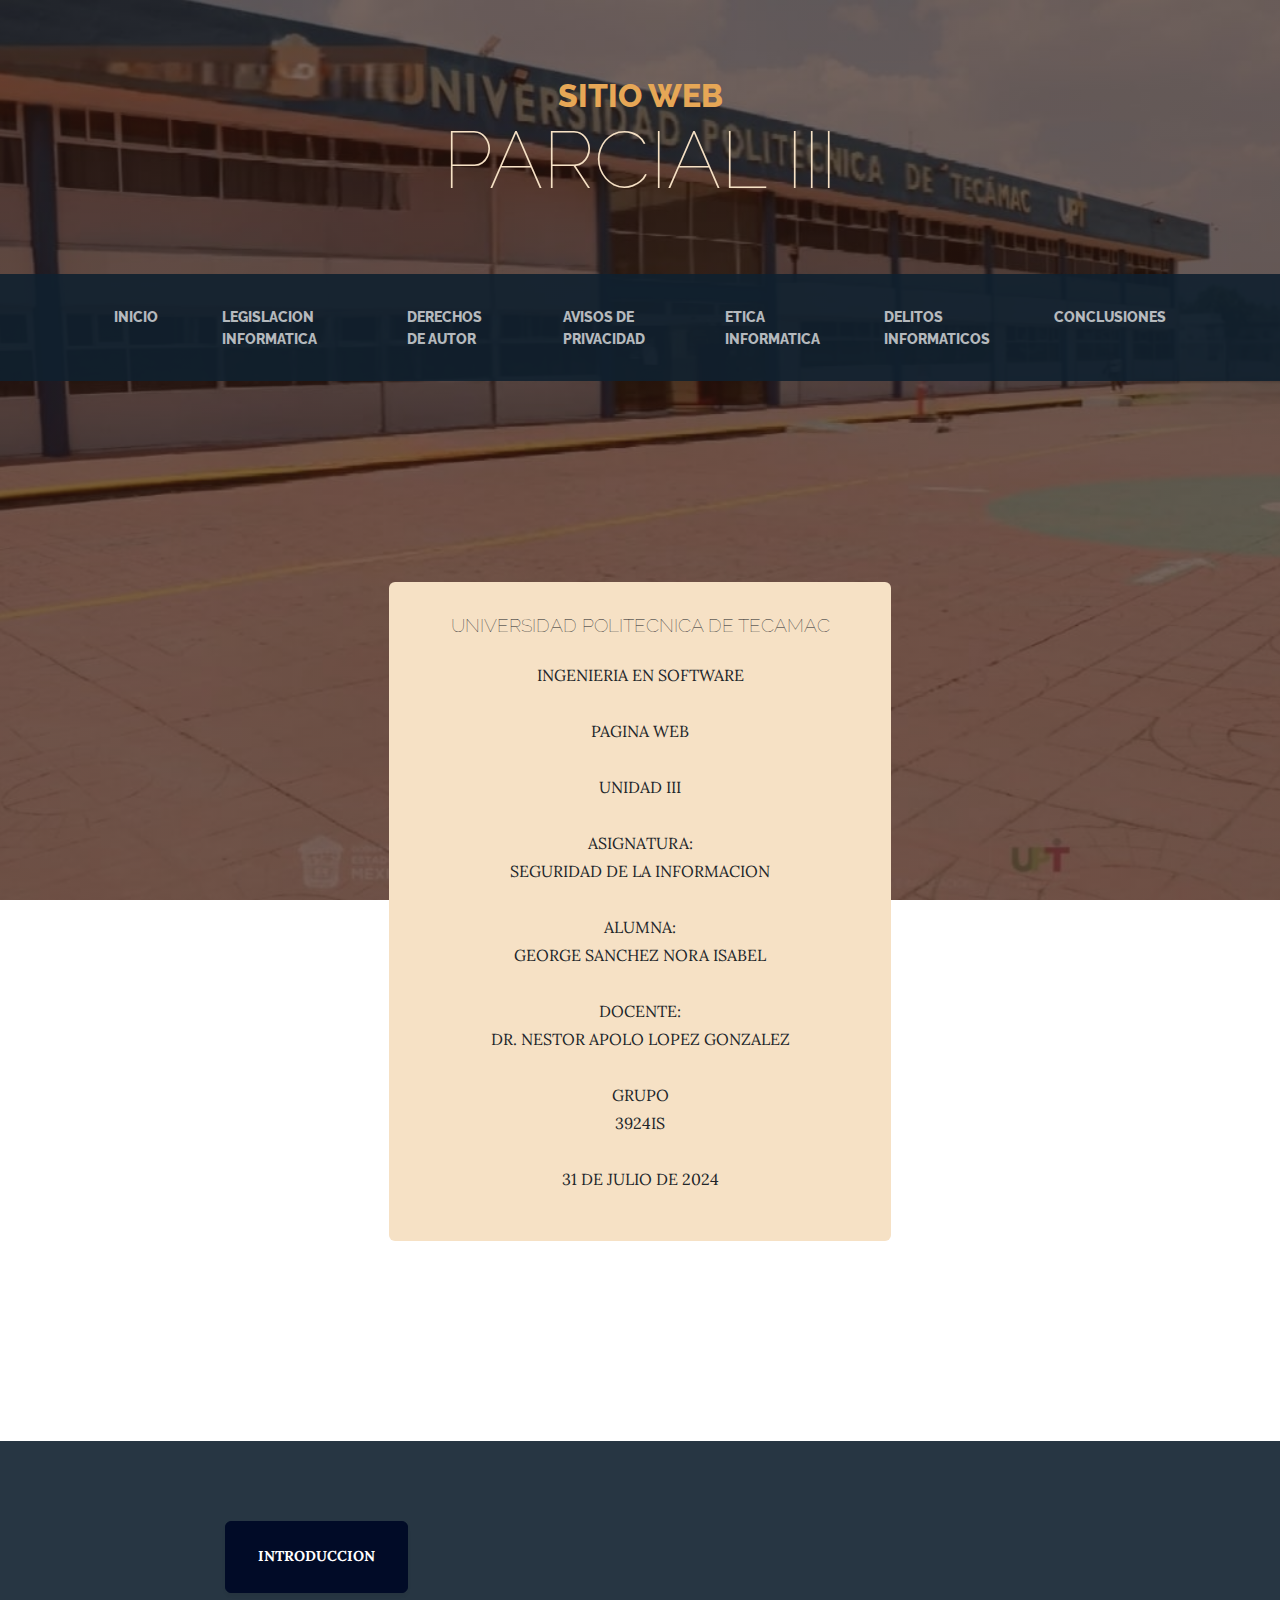
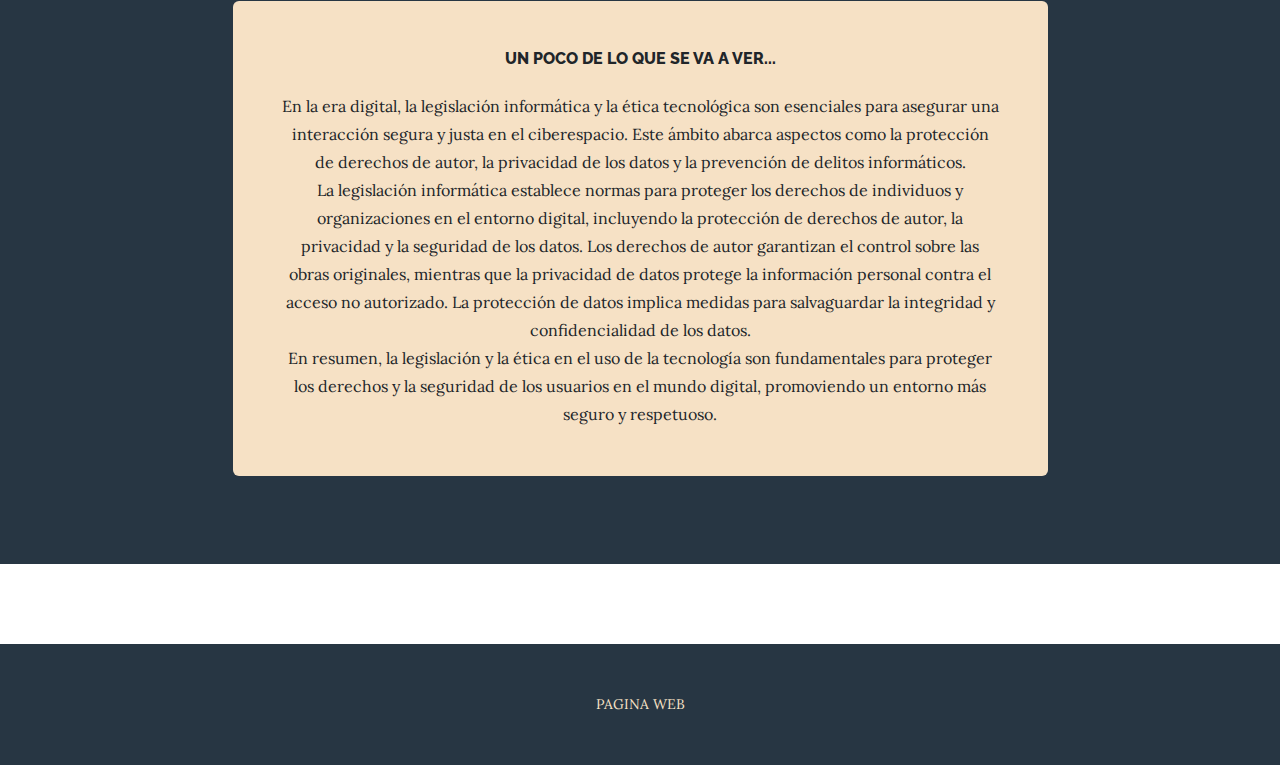
<file: index.html>
<!DOCTYPE html>
<html lang="en">
    <head>
        <meta charset="utf-8" />
        <meta name="viewport" content="width=device-width, initial-scale=1, shrink-to-fit=no" />
        <meta name="description" content="" />
        <meta name="author" content="" />
        <title>PARCIAL III</title>
        <link rel="icon" type="image/x-icon" href="assets/favicon.ico" />
        <!-- Google fonts-->
        <link href="https://fonts.googleapis.com/css?family=Raleway:100,100i,200,200i,300,300i,400,400i,500,500i,600,600i,700,700i,800,800i,900,900i" rel="stylesheet" />
        <link href="https://fonts.googleapis.com/css?family=Lora:400,400i,700,700i" rel="stylesheet" />
        <!-- Core theme CSS (includes Bootstrap)-->
        <link href="css/styles.css" rel="stylesheet" />
    </head>
    <body>
        <header>
            <h1 class="site-heading text-center text-faded d-none d-lg-block">
                <span class="site-heading-upper text-primary mb-3">SITIO WEB </span>
                <span class="site-heading-lower">PARCIAL III</span>
            </h1>
        </header>
        <!-- Navigation-->
        <nav class="navbar navbar-expand-lg navbar-dark py-lg-4" id="mainNav">
            <div class="container">
                <a class="navbar-brand text-uppercase fw-bold d-lg-none" href="index.html">Parcial III Sitio web</a>
                <button class="navbar-toggler" type="button" data-bs-toggle="collapse" data-bs-target="#navbarSupportedContent" aria-controls="navbarSupportedContent" aria-expanded="false" aria-label="Toggle navigation"><span class="navbar-toggler-icon"></span></button>
                <div class="collapse navbar-collapse" id="navbarSupportedContent">
                    <ul class="navbar-nav mx-auto">
                        <li class="nav-item px-lg-4"><a class="nav-link text-uppercase" href="index.html">Inicio</a></li>
                        <li class="nav-item px-lg-4"><a class="nav-link text-uppercase" href="about.html">Legislacion Informatica</a></li>
                        <li class="nav-item px-lg-4"><a class="nav-link text-uppercase" href="products.html">Derechos de Autor</a></li>
                        <li class="nav-item px-lg-4"><a class="nav-link text-uppercase" href="store.html">Avisos de Privacidad</a></li>
                        <li class="nav-item px-lg-4"><a class="nav-link text-uppercase" href="mark.html">Etica Informatica</a></li>
                        <li class="nav-item px-lg-4"><a class="nav-link text-uppercase" href="del.html">Delitos Informaticos</a></li>
                        <li class="nav-item px-lg-4"><a class="nav-link text-uppercase" href="conclu.html">Conclusiones</a></li>
                    </ul>
                </div>
            </div>
        </nav>
        <section class="page-section clearfix">
            <div class="container">
                <div class="intro">
                    <div class="intro-text left-0 text-center bg-faded p-5 rounded">
                        <h2 class="section-heading mb-4">
                            <span class="section-heading-lower">UNIVERSIDAD POLITECNICA DE TECAMAC</span>
                        </h2>
                        <p class="mb-3">
                            INGENIERIA EN SOFTWARE<br><br>
                            PAGINA WEB<br><br>
                            UNIDAD III<br><br>
                            ASIGNATURA:<br>
                            SEGURIDAD DE LA INFORMACION<br><br>
                            ALUMNA:<br>
                            GEORGE SANCHEZ NORA ISABEL<br><br>
                            DOCENTE:<br>
                            DR. NESTOR APOLO LOPEZ GONZALEZ<br><br>
                            GRUPO<br>
                            3924IS<br><br>
                            31 DE JULIO DE 2024
                          </p>
                          
                    </div>
                </div>
            </div>
        </section>
        <section class="page-section cta">
            <div class="container">
                <div class="row">
                    <div class="col-xl-9 mx-auto">
                        <div class="intro-button mx-auto">
                            <a class="btn btn-primary btn-xl" href="#!">INTRODUCCION</a>
                        </div>
                        <div class="cta-inner bg-faded text-center rounded">
                            <h2 class="section-heading mb-4">
                                <span class="section-heading-upper">UN POCO DE LO QUE SE VA A VER...</span>
                            </h2>
                            <p class="mb-0">En la era digital, la legislación informática y la ética tecnológica son esenciales para asegurar una interacción segura y justa en el ciberespacio. Este ámbito abarca aspectos como la protección de derechos de autor, la privacidad de los datos y la prevención de delitos informáticos.<br>
                                La legislación informática establece normas para proteger los derechos de individuos y organizaciones en el entorno digital, incluyendo la protección de derechos de autor, la privacidad y la seguridad de los datos. Los derechos de autor garantizan el control sobre las obras originales, mientras que la privacidad de datos protege la información personal contra el acceso no autorizado. La protección de datos implica medidas para salvaguardar la integridad y confidencialidad de los datos.<br>
                                En resumen, la legislación y la ética en el uso de la tecnología son fundamentales para proteger los derechos y la seguridad de los usuarios en el mundo digital, promoviendo un entorno más seguro y respetuoso.</p>
                        </div>
                    </div>
                </div>
            </div>
        </section>
        <footer class="footer text-faded text-center py-5">
            <div class="container"><p class="m-0 small">PAGINA WEB</p></div>
        </footer>
        <!-- Bootstrap core JS-->
        <script src="https://cdn.jsdelivr.net/npm/bootstrap@5.2.3/dist/js/bootstrap.bundle.min.js"></script>
        <!-- Core theme JS-->
        <script src="js/scripts.js"></script>
    </body>
</html>
</file>
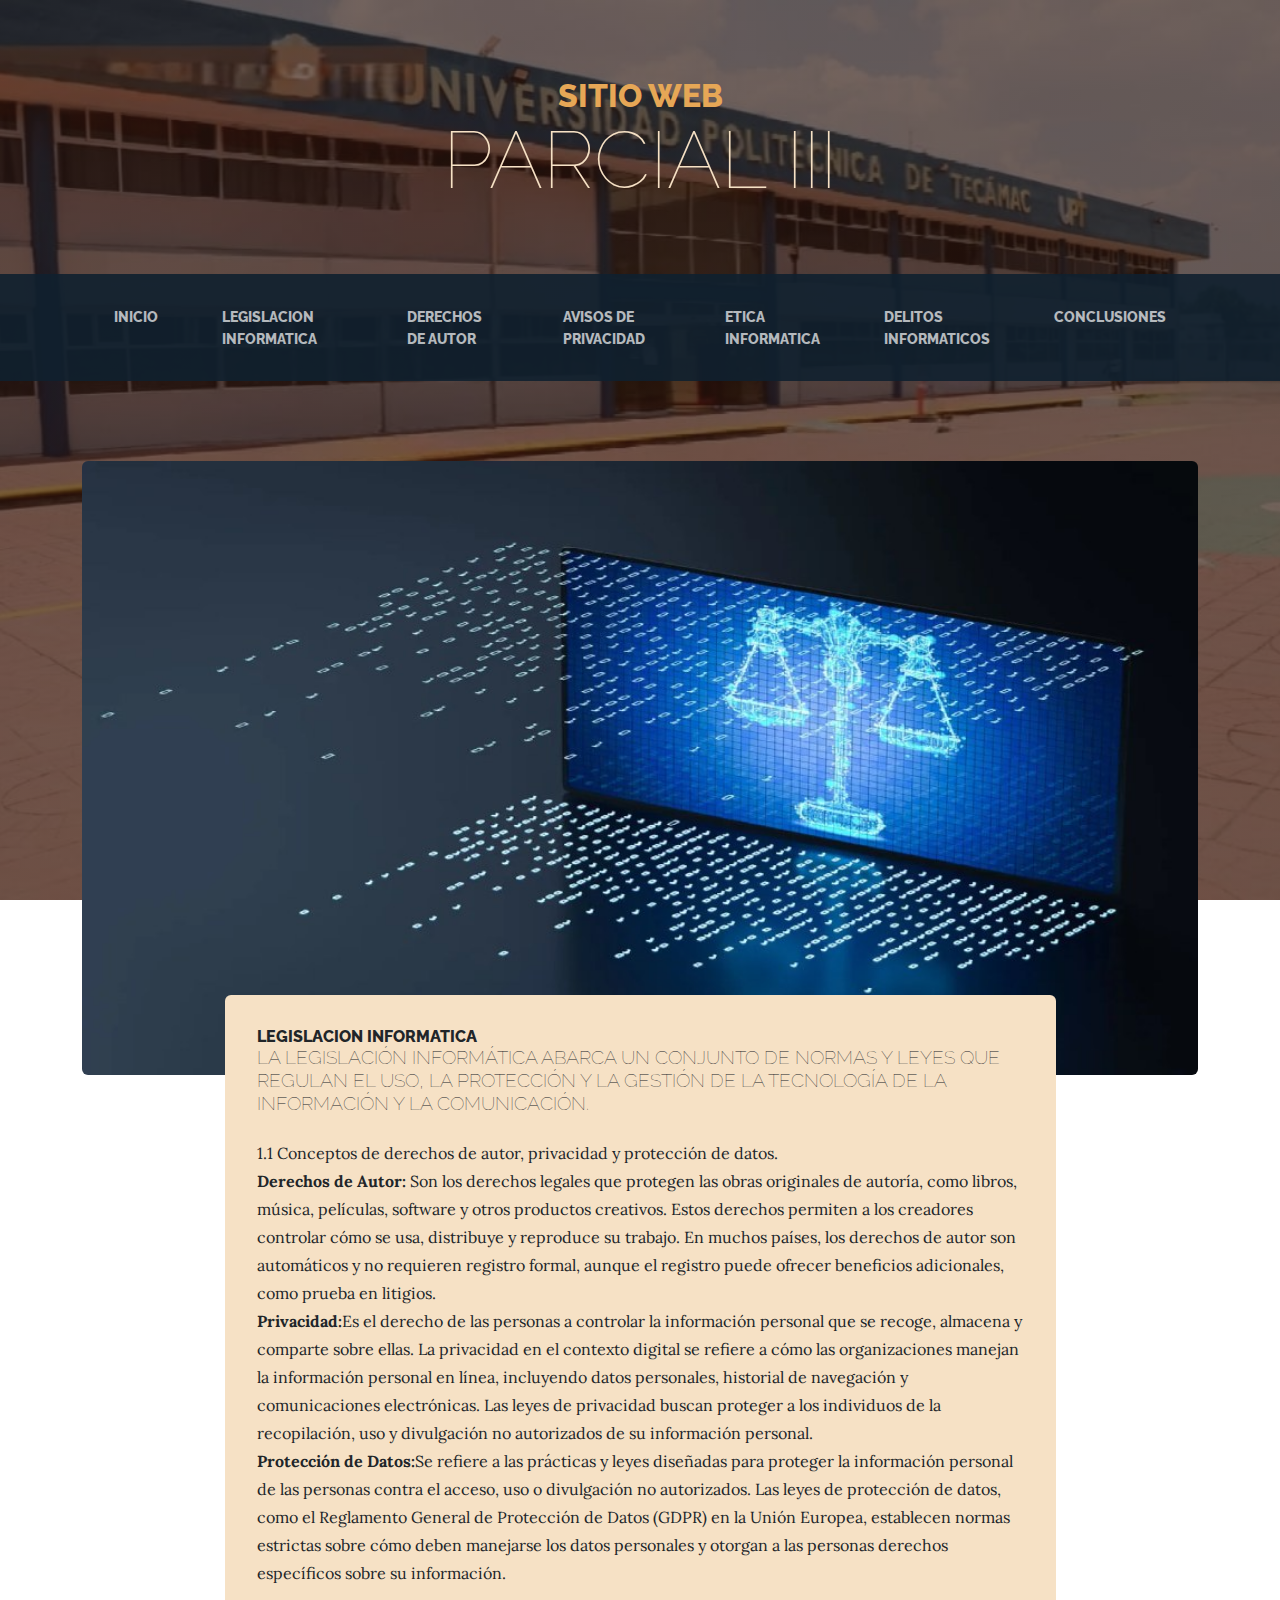
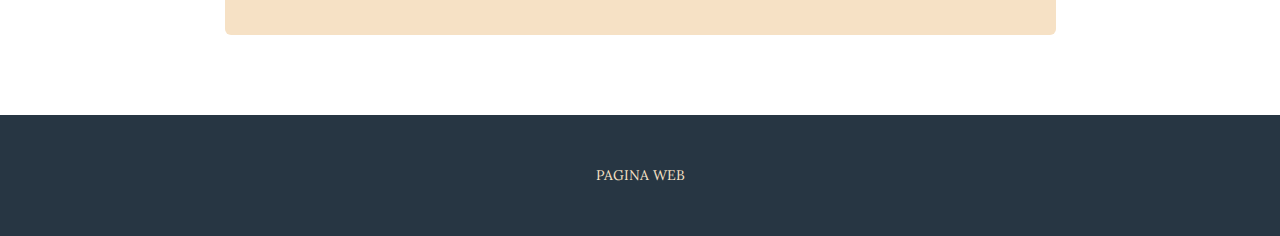
<file: about.html>
<!DOCTYPE html>
<html lang="en">
    <head>
        <meta charset="utf-8" />
        <meta name="viewport" content="width=device-width, initial-scale=1, shrink-to-fit=no" />
        <meta name="description" content="" />
        <meta name="author" content="" />
        <title>PARCIAL III</title>
        <link rel="icon" type="image/x-icon" href="assets/favicon.ico" />
        <!-- Google fonts-->
        <link href="https://fonts.googleapis.com/css?family=Raleway:100,100i,200,200i,300,300i,400,400i,500,500i,600,600i,700,700i,800,800i,900,900i" rel="stylesheet" />
        <link href="https://fonts.googleapis.com/css?family=Lora:400,400i,700,700i" rel="stylesheet" />
        <!-- Core theme CSS (includes Bootstrap)-->
        <link href="css/styles.css" rel="stylesheet" />
    </head>
    <body>
        <header>
            <h1 class="site-heading text-center text-faded d-none d-lg-block">
                <span class="site-heading-upper text-primary mb-3">SITIO WEB </span>
                <span class="site-heading-lower">PARCIAL III</span>
            </h1>
        </header>
        <!-- Navigation-->
        <nav class="navbar navbar-expand-lg navbar-dark py-lg-4" id="mainNav">
            <div class="container">
                <a class="navbar-brand text-uppercase fw-bold d-lg-none" href="index.html">Parcial III Sitio web</a>
                <button class="navbar-toggler" type="button" data-bs-toggle="collapse" data-bs-target="#navbarSupportedContent" aria-controls="navbarSupportedContent" aria-expanded="false" aria-label="Toggle navigation"><span class="navbar-toggler-icon"></span></button>
                <div class="collapse navbar-collapse" id="navbarSupportedContent">
                    <ul class="navbar-nav mx-auto">
                        <li class="nav-item px-lg-4"><a class="nav-link text-uppercase" href="index.html">Inicio</a></li>
                        <li class="nav-item px-lg-4"><a class="nav-link text-uppercase" href="about.html">Legislacion Informatica</a></li>
                        <li class="nav-item px-lg-4"><a class="nav-link text-uppercase" href="products.html">Derechos de Autor</a></li>
                        <li class="nav-item px-lg-4"><a class="nav-link text-uppercase" href="store.html">Avisos de Privacidad</a></li>
                        <li class="nav-item px-lg-4"><a class="nav-link text-uppercase" href="mark.html">Etica Informatica</a></li>
                        <li class="nav-item px-lg-4"><a class="nav-link text-uppercase" href="del.html">Delitos Informaticos</a></li>
                        <li class="nav-item px-lg-4"><a class="nav-link text-uppercase" href="conclu.html">Conclusiones</a></li>
                    </ul>
                </div>
            </div>
        </nav>
        <section class="page-section about-heading">
            <div class="container">
                <img class="img-fluid rounded about-heading-img mb-3 mb-lg-0" src="assets/img/informatico.jpg" alt="..." />
                <div class="about-heading-content">
                    <div class="row">
                        <div class="col-xl-9 col-lg-10 mx-auto">
                            <div class="bg-faded rounded p-5">
                                <h2 class="section-heading mb-4">
                                    <span class="section-heading-upper">LEGISLACION INFORMATICA</span>
                                    <span class="section-heading-lower">La legislación informática abarca un conjunto de normas y leyes que regulan el uso, la protección y la gestión de la tecnología de la información y la comunicación.</span>
                                </h2>
                                <p>1.1 Conceptos de derechos de autor, privacidad y protección de datos.<br><b>Derechos de Autor:</b> Son los derechos legales que protegen las obras originales de autoría, como libros, música, películas, software y otros productos creativos. Estos derechos permiten a los creadores controlar cómo se usa, distribuye y reproduce su trabajo. En muchos países, los derechos de autor son automáticos y no requieren registro formal, aunque el registro puede ofrecer beneficios adicionales, como prueba en litigios.
                                <br><b>Privacidad:</b>Es el derecho de las personas a controlar la información personal que se recoge, almacena y comparte sobre ellas. La privacidad en el contexto digital se refiere a cómo las organizaciones manejan la información personal en línea, incluyendo datos personales, historial de navegación y comunicaciones electrónicas. Las leyes de privacidad buscan proteger a los individuos de la recopilación, uso y divulgación no autorizados de su información personal.
                                <br><b>Protección de Datos:</b>Se refiere a las prácticas y leyes diseñadas para proteger la información personal de las personas contra el acceso, uso o divulgación no autorizados.
                                Las leyes de protección de datos, como el Reglamento General de Protección de Datos (GDPR) en la Unión Europea, establecen normas estrictas sobre cómo deben manejarse los datos personales y otorgan a las personas derechos específicos sobre su información.</p>
                            </div>
                        </div>
                    </div>
                </div>
            </div>
        </section>
        <footer class="footer text-faded text-center py-5">
            <div class="container"><p class="m-0 small">PAGINA WEB</p></div>
        </footer>
        <!-- Bootstrap core JS-->
        <script src="https://cdn.jsdelivr.net/npm/bootstrap@5.2.3/dist/js/bootstrap.bundle.min.js"></script>
        <!-- Core theme JS-->
        <script src="js/scripts.js"></script>
    </body>
</html>
</file>
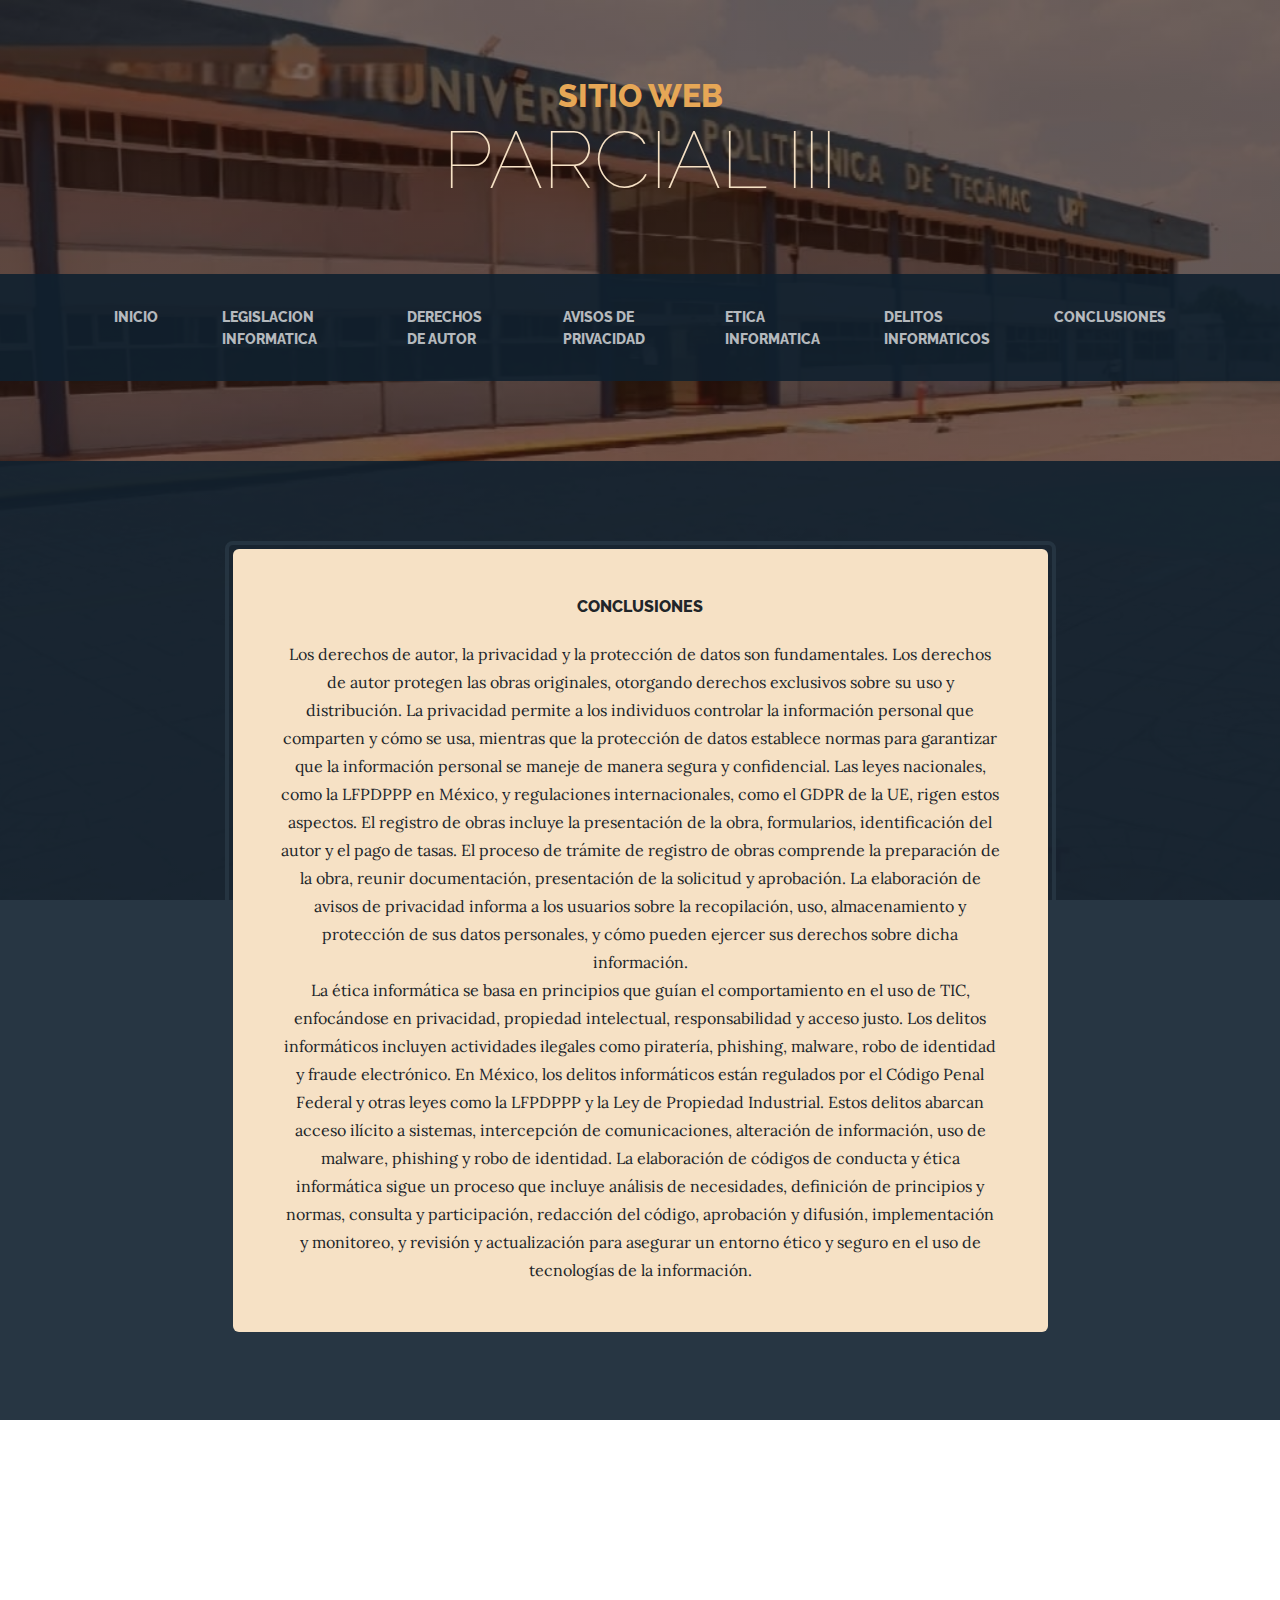
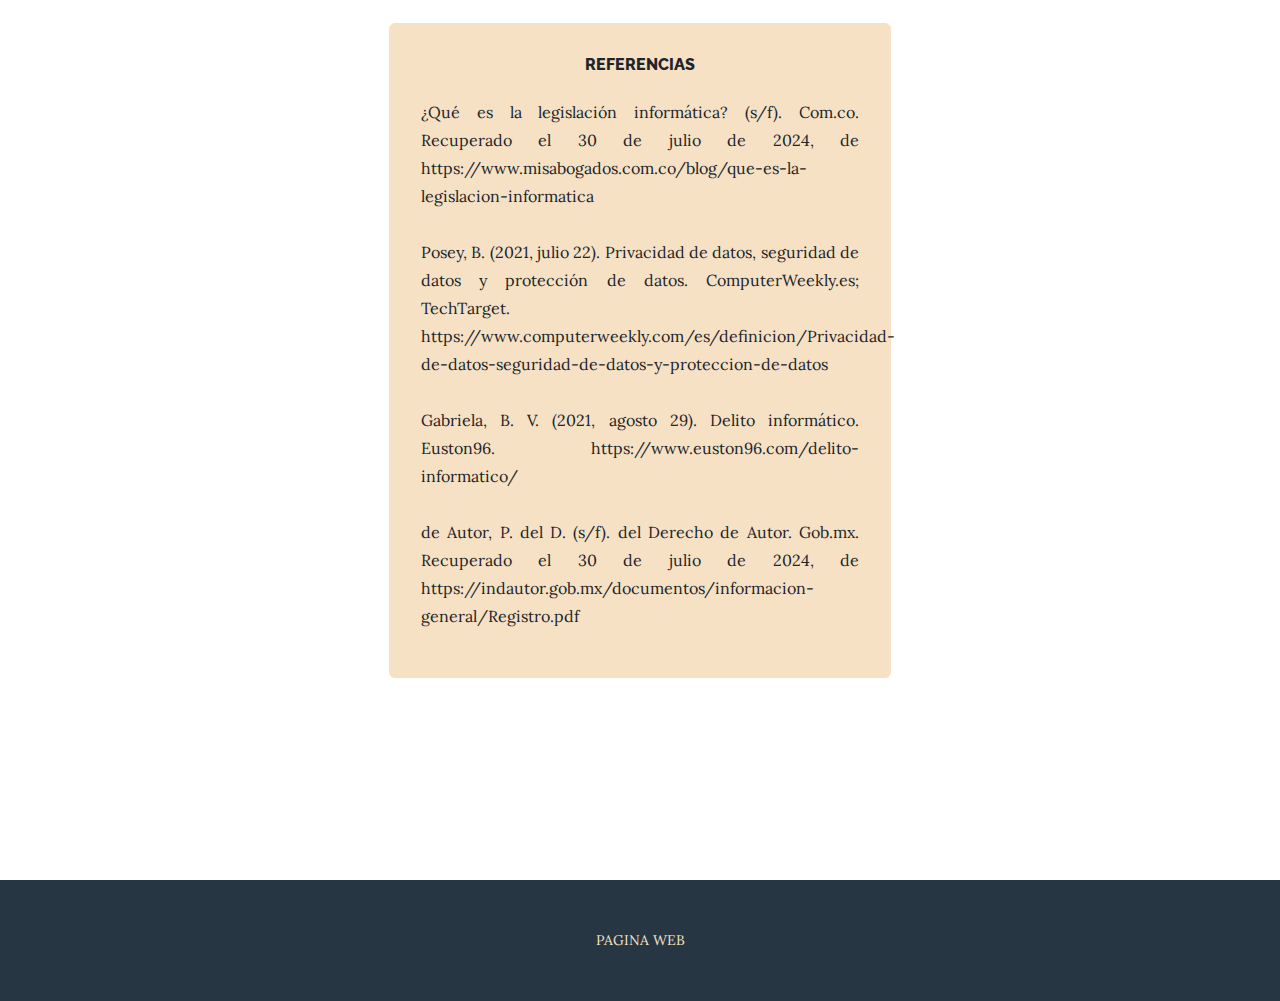
<file: conclu.html>
<!DOCTYPE html>
<html lang="en">
    <head>
        <meta charset="utf-8" />
        <meta name="viewport" content="width=device-width, initial-scale=1, shrink-to-fit=no" />
        <meta name="description" content="" />
        <meta name="author" content="" />
        <title>PARCIAL III</title>
        <link rel="icon" type="image/x-icon" href="assets/favicon.ico" />
        <!-- Google fonts-->
        <link href="https://fonts.googleapis.com/css?family=Raleway:100,100i,200,200i,300,300i,400,400i,500,500i,600,600i,700,700i,800,800i,900,900i" rel="stylesheet" />
        <link href="https://fonts.googleapis.com/css?family=Lora:400,400i,700,700i" rel="stylesheet" />
        <!-- Core theme CSS (includes Bootstrap)-->
        <link href="css/styles.css" rel="stylesheet" />
    </head>
    <body>
        <header>
            <h1 class="site-heading text-center text-faded d-none d-lg-block">
                <span class="site-heading-upper text-primary mb-3">SITIO WEB </span>
                <span class="site-heading-lower">PARCIAL III</span>
            </h1>
        </header>
        <!-- Navigation-->
        <nav class="navbar navbar-expand-lg navbar-dark py-lg-4" id="mainNav">
            <div class="container">
                <a class="navbar-brand text-uppercase fw-bold d-lg-none" href="index.html">Parcial III Sitio web</a>
                <button class="navbar-toggler" type="button" data-bs-toggle="collapse" data-bs-target="#navbarSupportedContent" aria-controls="navbarSupportedContent" aria-expanded="false" aria-label="Toggle navigation"><span class="navbar-toggler-icon"></span></button>
                <div class="collapse navbar-collapse" id="navbarSupportedContent">
                    <ul class="navbar-nav mx-auto">
                        <li class="nav-item px-lg-4"><a class="nav-link text-uppercase" href="index.html">Inicio</a></li>
                        <li class="nav-item px-lg-4"><a class="nav-link text-uppercase" href="about.html">Legislacion Informatica</a></li>
                        <li class="nav-item px-lg-4"><a class="nav-link text-uppercase" href="products.html">Derechos de Autor</a></li>
                        <li class="nav-item px-lg-4"><a class="nav-link text-uppercase" href="store.html">Avisos de Privacidad</a></li>
                        <li class="nav-item px-lg-4"><a class="nav-link text-uppercase" href="mark.html">Etica Informatica</a></li>
                        <li class="nav-item px-lg-4"><a class="nav-link text-uppercase" href="del.html">Delitos Informaticos</a></li>
                        <li class="nav-item px-lg-4"><a class="nav-link text-uppercase" href="conclu.html">Conclusiones</a></li>
                    </ul>
                </div>
            </div>
        </nav>
        <section class="page-section cta">
            <div class="container">
                <div class="row">
                    <div class="col-xl-9 mx-auto">
                        <div class="cta-inner bg-faded text-center rounded">
                            <h2 class="section-heading mb-4">
                                <span class="section-heading-upper">CONCLUSIONES</span>
                            </h2>
                            <p class="mb-0">
                               Los derechos de autor, la privacidad y la protección de datos son fundamentales. Los derechos de autor protegen las obras originales, otorgando derechos exclusivos sobre su uso y distribución. La privacidad permite a los individuos controlar la información personal que comparten y cómo se usa, mientras que la protección de datos establece normas para garantizar que la información personal se maneje de manera segura y confidencial. Las leyes nacionales, como la LFPDPPP en México, y regulaciones internacionales, como el GDPR de la UE, rigen estos aspectos. El registro de obras incluye la presentación de la obra, formularios, identificación del autor y el pago de tasas. El proceso de trámite de registro de obras comprende la preparación de la obra, reunir documentación, presentación de la solicitud y aprobación. La elaboración de avisos de privacidad informa a los usuarios sobre la recopilación, uso, almacenamiento y protección de sus datos personales, y cómo pueden ejercer sus derechos sobre dicha información.<br>
                               La ética informática se basa en principios que guían el comportamiento en el uso de TIC, enfocándose en privacidad, propiedad intelectual, responsabilidad y acceso justo. Los delitos informáticos incluyen actividades ilegales como piratería, phishing, malware, robo de identidad y fraude electrónico. En México, los delitos informáticos están regulados por el Código Penal Federal y otras leyes como la LFPDPPP y la Ley de Propiedad Industrial. Estos delitos abarcan acceso ilícito a sistemas, intercepción de comunicaciones, alteración de información, uso de malware, phishing y robo de identidad. La elaboración de códigos de conducta y ética informática sigue un proceso que incluye análisis de necesidades, definición de principios y normas, consulta y participación, redacción del código, aprobación y difusión, implementación y monitoreo, y revisión y actualización para asegurar un entorno ético y seguro en el uso de tecnologías de la información.
                            </p>
                        </div>
                    </div>
                </div>
            </div>
        </section>
        <section class="page-section clearfix">
            <div class="container">
                <div class="intro">
                    <div class="intro-text left-0 text-center bg-faded p-5 rounded">
                        <h2 class="section-heading mb-4">
                            <span class="section-heading-upper">REFERENCIAS</span>
                        </h2>
                        <p class="justified-text">
                            ¿Qué es la legislación informática? (s/f). Com.co. Recuperado el 30 de julio de 2024, de https://www.misabogados.com.co/blog/que-es-la-legislacion-informatica <br><br>
                            Posey, B. (2021, julio 22). Privacidad de datos, seguridad de datos y protección de datos. ComputerWeekly.es; TechTarget. https://www.computerweekly.com/es/definicion/Privacidad-de-datos-seguridad-de-datos-y-proteccion-de-datos <br><br>
                            Gabriela, B. V. (2021, agosto 29). Delito informático. Euston96. https://www.euston96.com/delito-informatico/ <br><br>
                            de Autor, P. del D. (s/f). del Derecho de Autor. Gob.mx. Recuperado el 30 de julio de 2024, de https://indautor.gob.mx/documentos/informacion-general/Registro.pdf
                          </p>
                          
                    </div>
                </div>
            </div>
        </section>
        <footer class="footer text-faded text-center py-5">
            <div class="container"><p class="m-0 small">PAGINA WEB</p></div>
        </footer>
        <!-- Bootstrap core JS-->
        <script src="https://cdn.jsdelivr.net/npm/bootstrap@5.2.3/dist/js/bootstrap.bundle.min.js"></script>
        <!-- Core theme JS-->
        <script src="js/scripts.js"></script>
    </body>
</html>
</file>
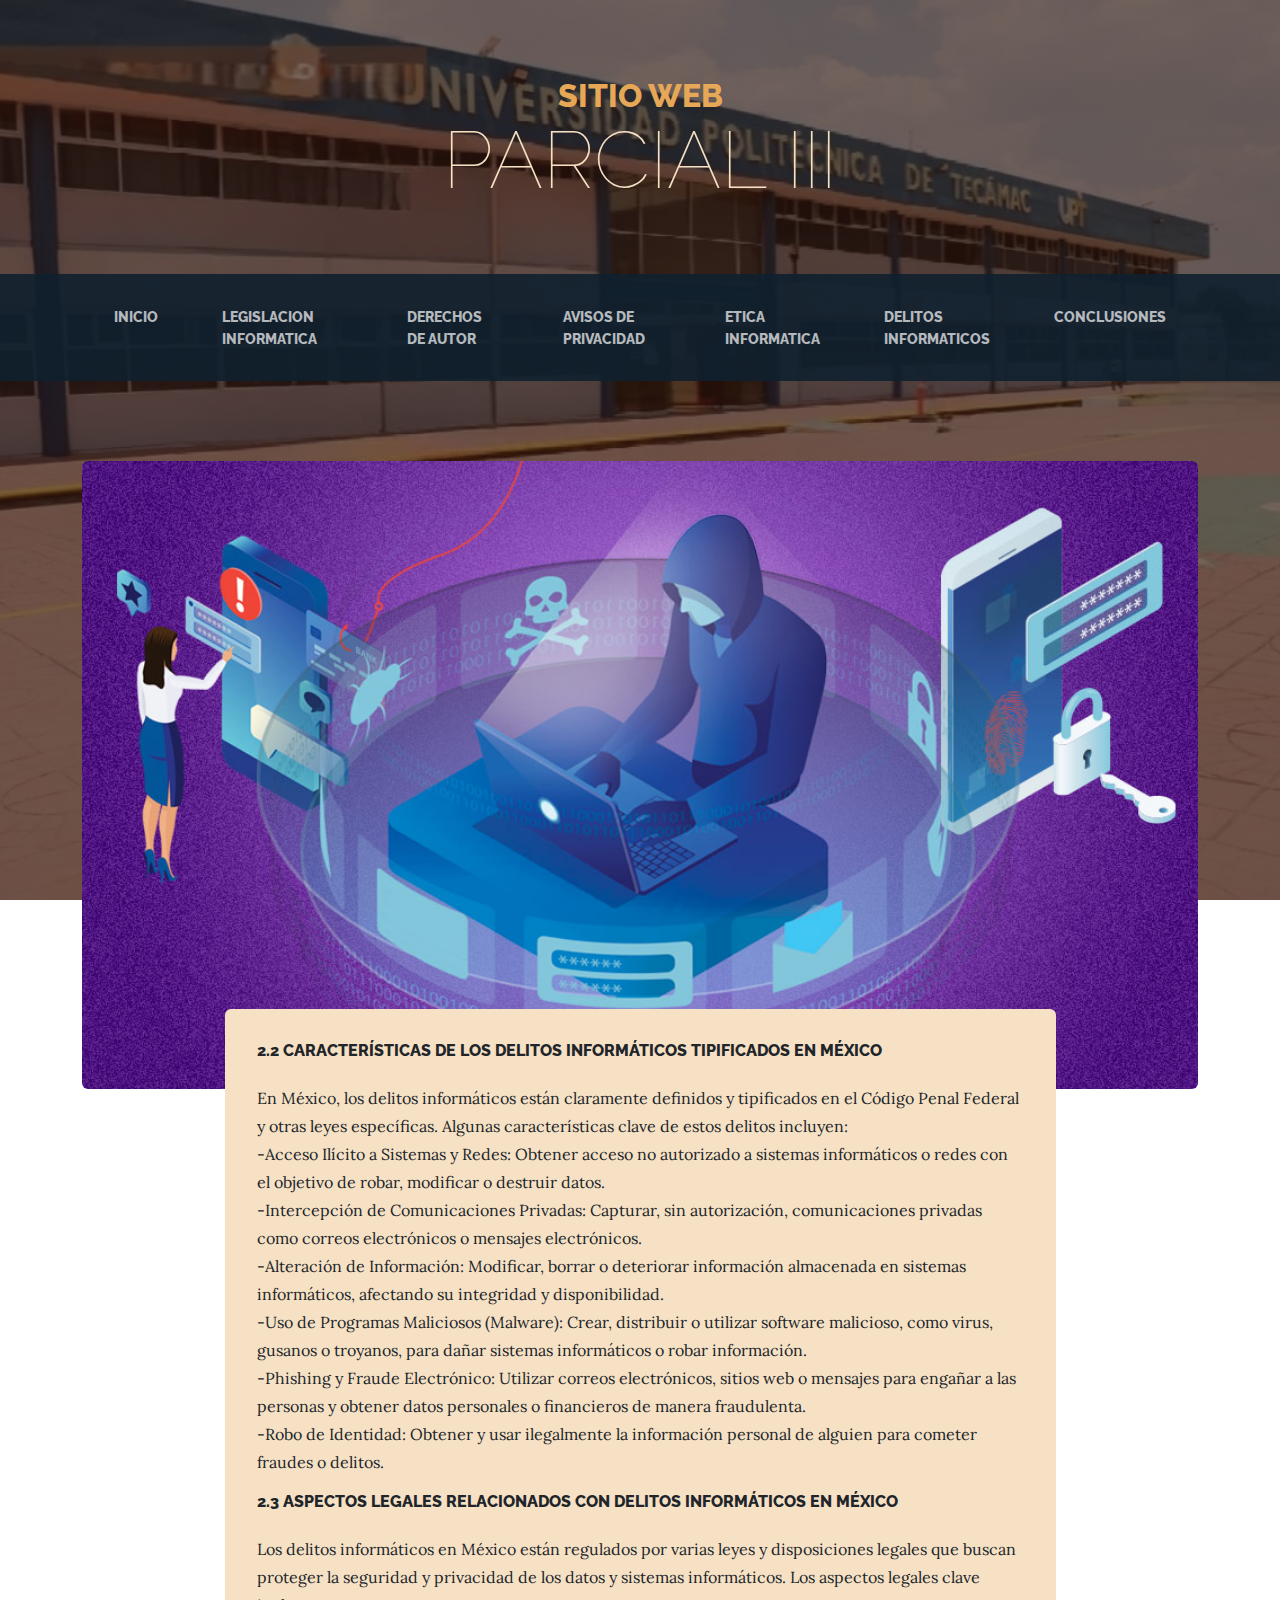
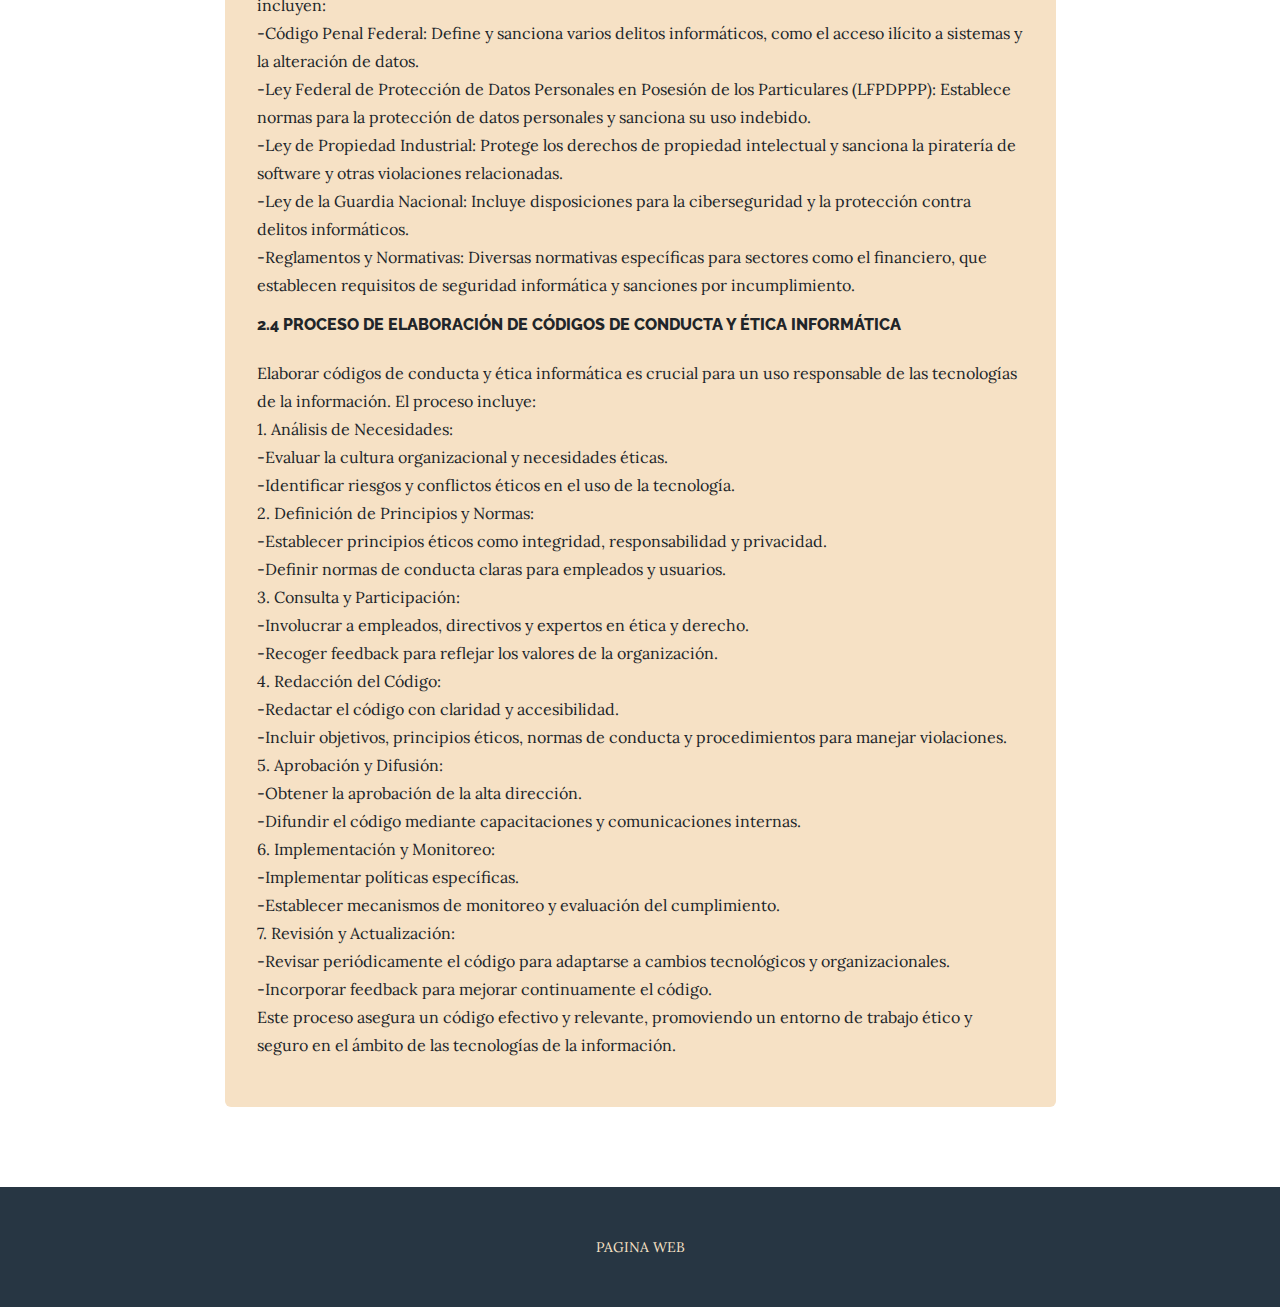
<file: del.html>
<!DOCTYPE html>
<html lang="en">
    <head>
        <meta charset="utf-8" />
        <meta name="viewport" content="width=device-width, initial-scale=1, shrink-to-fit=no" />
        <meta name="description" content="" />
        <meta name="author" content="" />
        <title>PARCIAL III</title>
        <link rel="icon" type="image/x-icon" href="assets/favicon.ico" />
        <!-- Google fonts-->
        <link href="https://fonts.googleapis.com/css?family=Raleway:100,100i,200,200i,300,300i,400,400i,500,500i,600,600i,700,700i,800,800i,900,900i" rel="stylesheet" />
        <link href="https://fonts.googleapis.com/css?family=Lora:400,400i,700,700i" rel="stylesheet" />
        <!-- Core theme CSS (includes Bootstrap)-->
        <link href="css/styles.css" rel="stylesheet" />
    </head>
    <body>
        <header>
            <h1 class="site-heading text-center text-faded d-none d-lg-block">
                <span class="site-heading-upper text-primary mb-3">SITIO WEB </span>
                <span class="site-heading-lower">PARCIAL III</span>
            </h1>
        </header>
        <!-- Navigation-->
        <nav class="navbar navbar-expand-lg navbar-dark py-lg-4" id="mainNav">
            <div class="container">
                <a class="navbar-brand text-uppercase fw-bold d-lg-none" href="index.html">Parcial III Sitio Web</a>
                <button class="navbar-toggler" type="button" data-bs-toggle="collapse" data-bs-target="#navbarSupportedContent" aria-controls="navbarSupportedContent" aria-expanded="false" aria-label="Toggle navigation"><span class="navbar-toggler-icon"></span></button>
                <div class="collapse navbar-collapse" id="navbarSupportedContent">
                    <ul class="navbar-nav mx-auto">
                        <li class="nav-item px-lg-4"><a class="nav-link text-uppercase" href="index.html">Inicio</a></li>
                        <li class="nav-item px-lg-4"><a class="nav-link text-uppercase" href="about.html">Legislacion Informatica</a></li>
                        <li class="nav-item px-lg-4"><a class="nav-link text-uppercase" href="products.html">Derechos de Autor</a></li>
                        <li class="nav-item px-lg-4"><a class="nav-link text-uppercase" href="store.html">Avisos de Privacidad</a></li>
                        <li class="nav-item px-lg-4"><a class="nav-link text-uppercase" href="mark.html">Etica Informatica</a></li>
                        <li class="nav-item px-lg-4"><a class="nav-link text-uppercase" href="del.html">Delitos Informaticos</a></li>
                        <li class="nav-item px-lg-4"><a class="nav-link text-uppercase" href="conclu.html">Conclusiones</a></li>
                    </ul>
                </div>
            </div>
        </nav>
        <section class="page-section about-heading">
            <div class="container">
                <img class="img-fluid rounded about-heading-img mb-3 mb-lg-0" src="assets/img/delito.jpg" alt="..." />
                <div class="about-heading-content">
                    <div class="row">
                        <div class="col-xl-9 col-lg-10 mx-auto">
                            <div class="bg-faded rounded p-5">
                                <h2 class="section-heading mb-4">
                                    <span class="section-heading-upper">2.2 Características de los Delitos Informáticos Tipificados en México</span>
                                </h2>
                                <p>En México, los delitos informáticos están claramente definidos y tipificados en el Código Penal Federal y otras leyes específicas. Algunas características clave de estos delitos incluyen:<br>
                                    -Acceso Ilícito a Sistemas y Redes: Obtener acceso no autorizado a sistemas informáticos o redes con el objetivo de robar, modificar o destruir datos.<br>
                                    -Intercepción de Comunicaciones Privadas: Capturar, sin autorización, comunicaciones privadas como correos electrónicos o mensajes electrónicos.<br>
                                    -Alteración de Información: Modificar, borrar o deteriorar información almacenada en sistemas informáticos, afectando su integridad y disponibilidad.<br>
                                    -Uso de Programas Maliciosos (Malware): Crear, distribuir o utilizar software malicioso, como virus, gusanos o troyanos, para dañar sistemas informáticos o robar información.<br>
                                    -Phishing y Fraude Electrónico: Utilizar correos electrónicos, sitios web o mensajes para engañar a las personas y obtener datos personales o financieros de manera fraudulenta.<br>
                                    -Robo de Identidad: Obtener y usar ilegalmente la información personal de alguien para cometer fraudes o delitos.
                                </p>
                                <h2 class="section-heading mb-4">
                                    <span class="section-heading-upper">2.3 Aspectos Legales Relacionados con Delitos Informáticos en México</span>
                                </h2>
                                <p>Los delitos informáticos en México están regulados por varias leyes y disposiciones legales que buscan proteger la seguridad y privacidad de los datos y sistemas informáticos. Los aspectos legales clave incluyen:<br>
                                    -Código Penal Federal: Define y sanciona varios delitos informáticos, como el acceso ilícito a sistemas y la alteración de datos.<br>
                                    -Ley Federal de Protección de Datos Personales en Posesión de los Particulares (LFPDPPP): Establece normas para la protección de datos personales y sanciona su uso indebido.<br>
                                    -Ley de Propiedad Industrial: Protege los derechos de propiedad intelectual y sanciona la piratería de software y otras violaciones relacionadas.<br>
                                    -Ley de la Guardia Nacional: Incluye disposiciones para la ciberseguridad y la protección contra delitos informáticos.<br>
                                    -Reglamentos y Normativas: Diversas normativas específicas para sectores como el financiero, que establecen requisitos de seguridad informática y sanciones por incumplimiento.
                                </p>
                                <h2 class="section-heading mb-4">
                                    <span class="section-heading-upper">2.4 Proceso de Elaboración de Códigos de Conducta y Ética Informática</span>
                                </h2>
                                <p>Elaborar códigos de conducta y ética informática es crucial para un uso responsable de las tecnologías de la información. El proceso incluye:<br>
                                   1. Análisis de Necesidades:<br>
                                    -Evaluar la cultura organizacional y necesidades éticas.<br>
                                    -Identificar riesgos y conflictos éticos en el uso de la tecnología.<br>
                                   2. Definición de Principios y Normas:<br>
                                    -Establecer principios éticos como integridad, responsabilidad y privacidad.<br>
                                    -Definir normas de conducta claras para empleados y usuarios.<br>
                                   3. Consulta y Participación:<br>
                                    -Involucrar a empleados, directivos y expertos en ética y derecho.<br>
                                    -Recoger feedback para reflejar los valores de la organización.<br>
                                   4. Redacción del Código:<br>
                                    -Redactar el código con claridad y accesibilidad.<br>
                                    -Incluir objetivos, principios éticos, normas de conducta y procedimientos para manejar violaciones.<br>
                                   5. Aprobación y Difusión:<br>
                                    -Obtener la aprobación de la alta dirección.<br>
                                    -Difundir el código mediante capacitaciones y comunicaciones internas.<br>
                                   6. Implementación y Monitoreo:<br>                              
                                    -Implementar políticas específicas.<br>
                                    -Establecer mecanismos de monitoreo y evaluación del cumplimiento.<br>
                                   7. Revisión y Actualización:<br>                               
                                    -Revisar periódicamente el código para adaptarse a cambios tecnológicos y organizacionales.<br>
                                    -Incorporar feedback para mejorar continuamente el código.<br>
                                    Este proceso asegura un código efectivo y relevante, promoviendo un entorno de trabajo ético y seguro en el ámbito de las tecnologías de la información.
                                </p>
                            </div>
                        </div>
                    </div>
                </div>
            </div>
        </section>
        <footer class="footer text-faded text-center py-5">
            <div class="container"><p class="m-0 small">PAGINA WEB</p></div>
        </footer>
        <!-- Bootstrap core JS-->
        <script src="https://cdn.jsdelivr.net/npm/bootstrap@5.2.3/dist/js/bootstrap.bundle.min.js"></script>
        <!-- Core theme JS-->
        <script src="js/scripts.js"></script>
    </body>
</html>
</file>
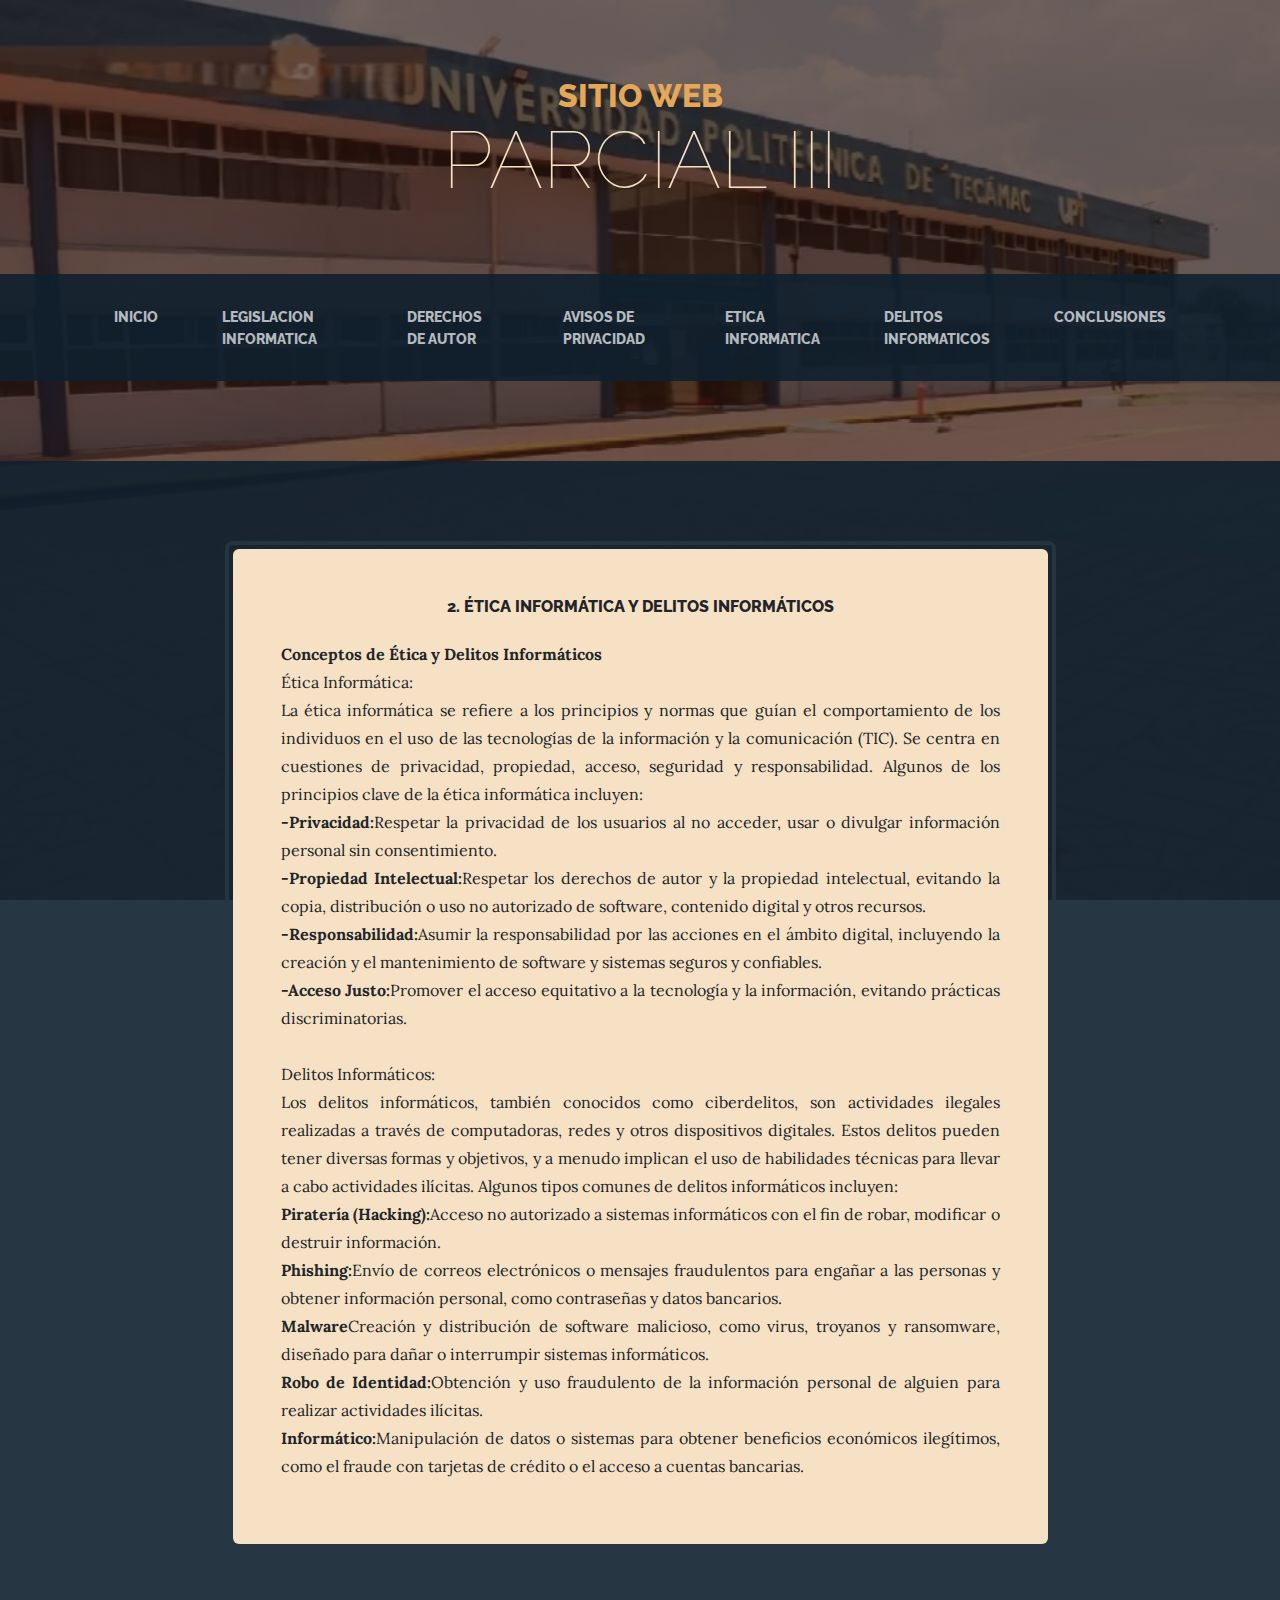
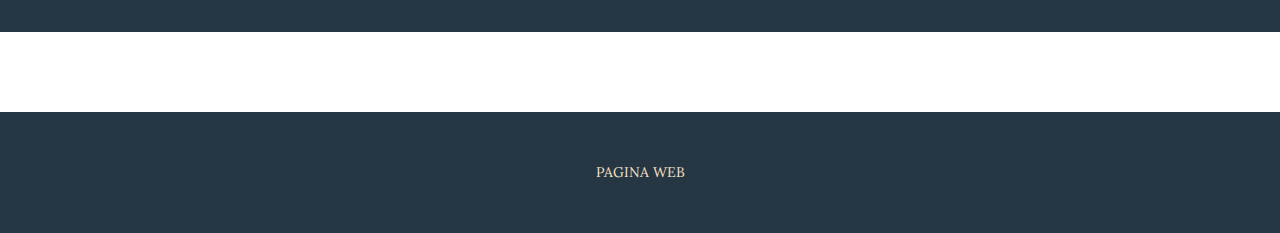
<file: mark.html>
<!DOCTYPE html>
<html lang="en">
    <head>
        <meta charset="utf-8" />
        <meta name="viewport" content="width=device-width, initial-scale=1, shrink-to-fit=no" />
        <meta name="description" content="" />
        <meta name="author" content="" />
        <title>PARCIAL III</title>
        <link rel="icon" type="image/x-icon" href="assets/favicon.ico" />
        <!-- Google fonts-->
        <link href="https://fonts.googleapis.com/css?family=Raleway:100,100i,200,200i,300,300i,400,400i,500,500i,600,600i,700,700i,800,800i,900,900i" rel="stylesheet" />
        <link href="https://fonts.googleapis.com/css?family=Lora:400,400i,700,700i" rel="stylesheet" />
        <!-- Core theme CSS (includes Bootstrap)-->
        <link href="css/styles.css" rel="stylesheet" />
    </head>
    <body>
        <header>
            <h1 class="site-heading text-center text-faded d-none d-lg-block">
                <span class="site-heading-upper text-primary mb-3">SITIO WEB </span>
                <span class="site-heading-lower">PARCIAL III</span>
            </h1>
        </header>
        <!-- Navigation-->
        <nav class="navbar navbar-expand-lg navbar-dark py-lg-4" id="mainNav">
            <div class="container">
                <a class="navbar-brand text-uppercase fw-bold d-lg-none" href="index.html">Parcial III Sitio Web</a>
                <button class="navbar-toggler" type="button" data-bs-toggle="collapse" data-bs-target="#navbarSupportedContent" aria-controls="navbarSupportedContent" aria-expanded="false" aria-label="Toggle navigation"><span class="navbar-toggler-icon"></span></button>
                <div class="collapse navbar-collapse" id="navbarSupportedContent">
                    <ul class="navbar-nav mx-auto">
                        <li class="nav-item px-lg-4"><a class="nav-link text-uppercase" href="index.html">Inicio</a></li>
                        <li class="nav-item px-lg-4"><a class="nav-link text-uppercase" href="about.html">Legislacion Informatica</a></li>
                        <li class="nav-item px-lg-4"><a class="nav-link text-uppercase" href="products.html">Derechos de Autor</a></li>
                        <li class="nav-item px-lg-4"><a class="nav-link text-uppercase" href="store.html">Avisos de Privacidad</a></li>
                        <li class="nav-item px-lg-4"><a class="nav-link text-uppercase" href="mark.html">Etica Informatica</a></li>
                        <li class="nav-item px-lg-4"><a class="nav-link text-uppercase" href="del.html">Delitos Informaticos</a></li>
                        <li class="nav-item px-lg-4"><a class="nav-link text-uppercase" href="conclu.html">Conclusiones</a></li>
                    </ul>
                </div>
            </div>
        </nav>
        <section class="page-section cta">
            <div class="container">
                <div class="row">
                    <div class="col-xl-9 mx-auto">
                        <div class="cta-inner bg-faded text-center rounded">
                            <h2 class="section-heading mb-4">
                                <span class="section-heading-upper">2. Ética Informática y Delitos Informáticos</span>
                            </h2>
                            <p class="justified-text">
                                <strong>Conceptos de Ética y Delitos Informáticos</strong><br>
                                Ética Informática:<br>
                                La ética informática se refiere a los principios y normas que guían el comportamiento de los individuos en el uso de las tecnologías de la información y la comunicación (TIC). Se centra en cuestiones de privacidad, propiedad, acceso, seguridad y responsabilidad. Algunos de los principios clave de la ética informática incluyen:<br>
                                <strong>-Privacidad:</strong>Respetar la privacidad de los usuarios al no acceder, usar o divulgar información personal sin consentimiento.<br>
                                <strong>-Propiedad Intelectual:</strong>Respetar los derechos de autor y la propiedad intelectual, evitando la copia, distribución o uso no autorizado de software, contenido digital y otros recursos.<br>
                                <strong>-Responsabilidad:</strong>Asumir la responsabilidad por las acciones en el ámbito digital, incluyendo la creación y el mantenimiento de software y sistemas seguros y confiables.<br>
                                <strong>-Acceso Justo:</strong>Promover el acceso equitativo a la tecnología y la información, evitando prácticas discriminatorias.<br><br>
                                Delitos Informáticos:<br>
                                Los delitos informáticos, también conocidos como ciberdelitos, son actividades ilegales realizadas a través de computadoras, redes y otros dispositivos digitales. Estos delitos pueden tener diversas formas y objetivos, y a menudo implican el uso de habilidades técnicas para llevar a cabo actividades ilícitas. Algunos tipos comunes de delitos informáticos incluyen:<br>
                                <strong> Piratería (Hacking):</strong>Acceso no autorizado a sistemas informáticos con el fin de robar, modificar o destruir información.<br>
                                <strong>Phishing:</strong>Envío de correos electrónicos o mensajes fraudulentos para engañar a las personas y obtener información personal, como contraseñas y datos bancarios.<br>
                                <strong> Malware</strong>Creación y distribución de software malicioso, como virus, troyanos y ransomware, diseñado para dañar o interrumpir sistemas informáticos.<br>
                                <strong>Robo de Identidad:</strong>Obtención y uso fraudulento de la información personal de alguien para realizar actividades ilícitas.<br>
                                <strong>Informático:</strong>Manipulación de datos o sistemas para obtener beneficios económicos ilegítimos, como el fraude con tarjetas de crédito o el acceso a cuentas bancarias.<br>
                            </p>
                        </div>
                    </div>
                </div>
            </div>
        </section>
        <footer class="footer text-faded text-center py-5">
            <div class="container"><p class="m-0 small">PAGINA WEB</p></div>
        </footer>
        <!-- Bootstrap core JS-->
        <script src="https://cdn.jsdelivr.net/npm/bootstrap@5.2.3/dist/js/bootstrap.bundle.min.js"></script>
        <!-- Core theme JS-->
        <script src="js/scripts.js"></script>
    </body>
</html>
</file>
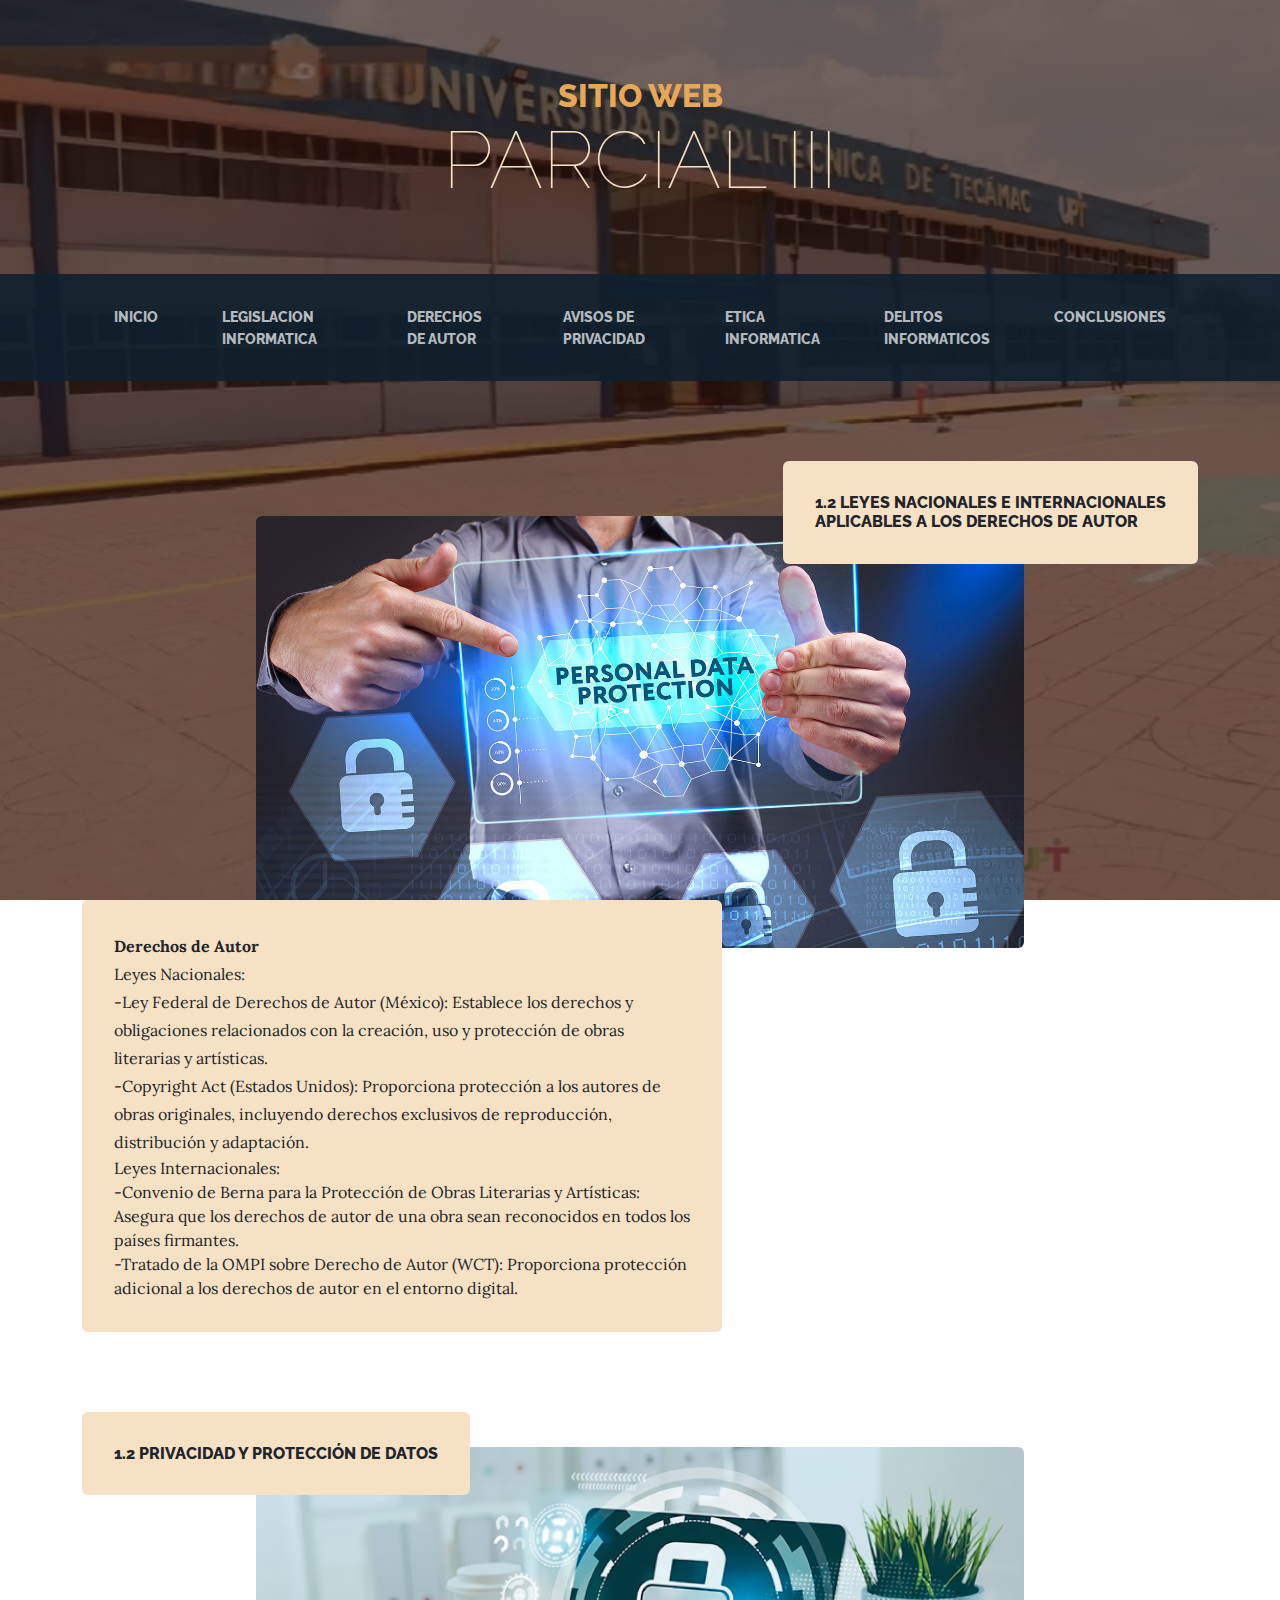
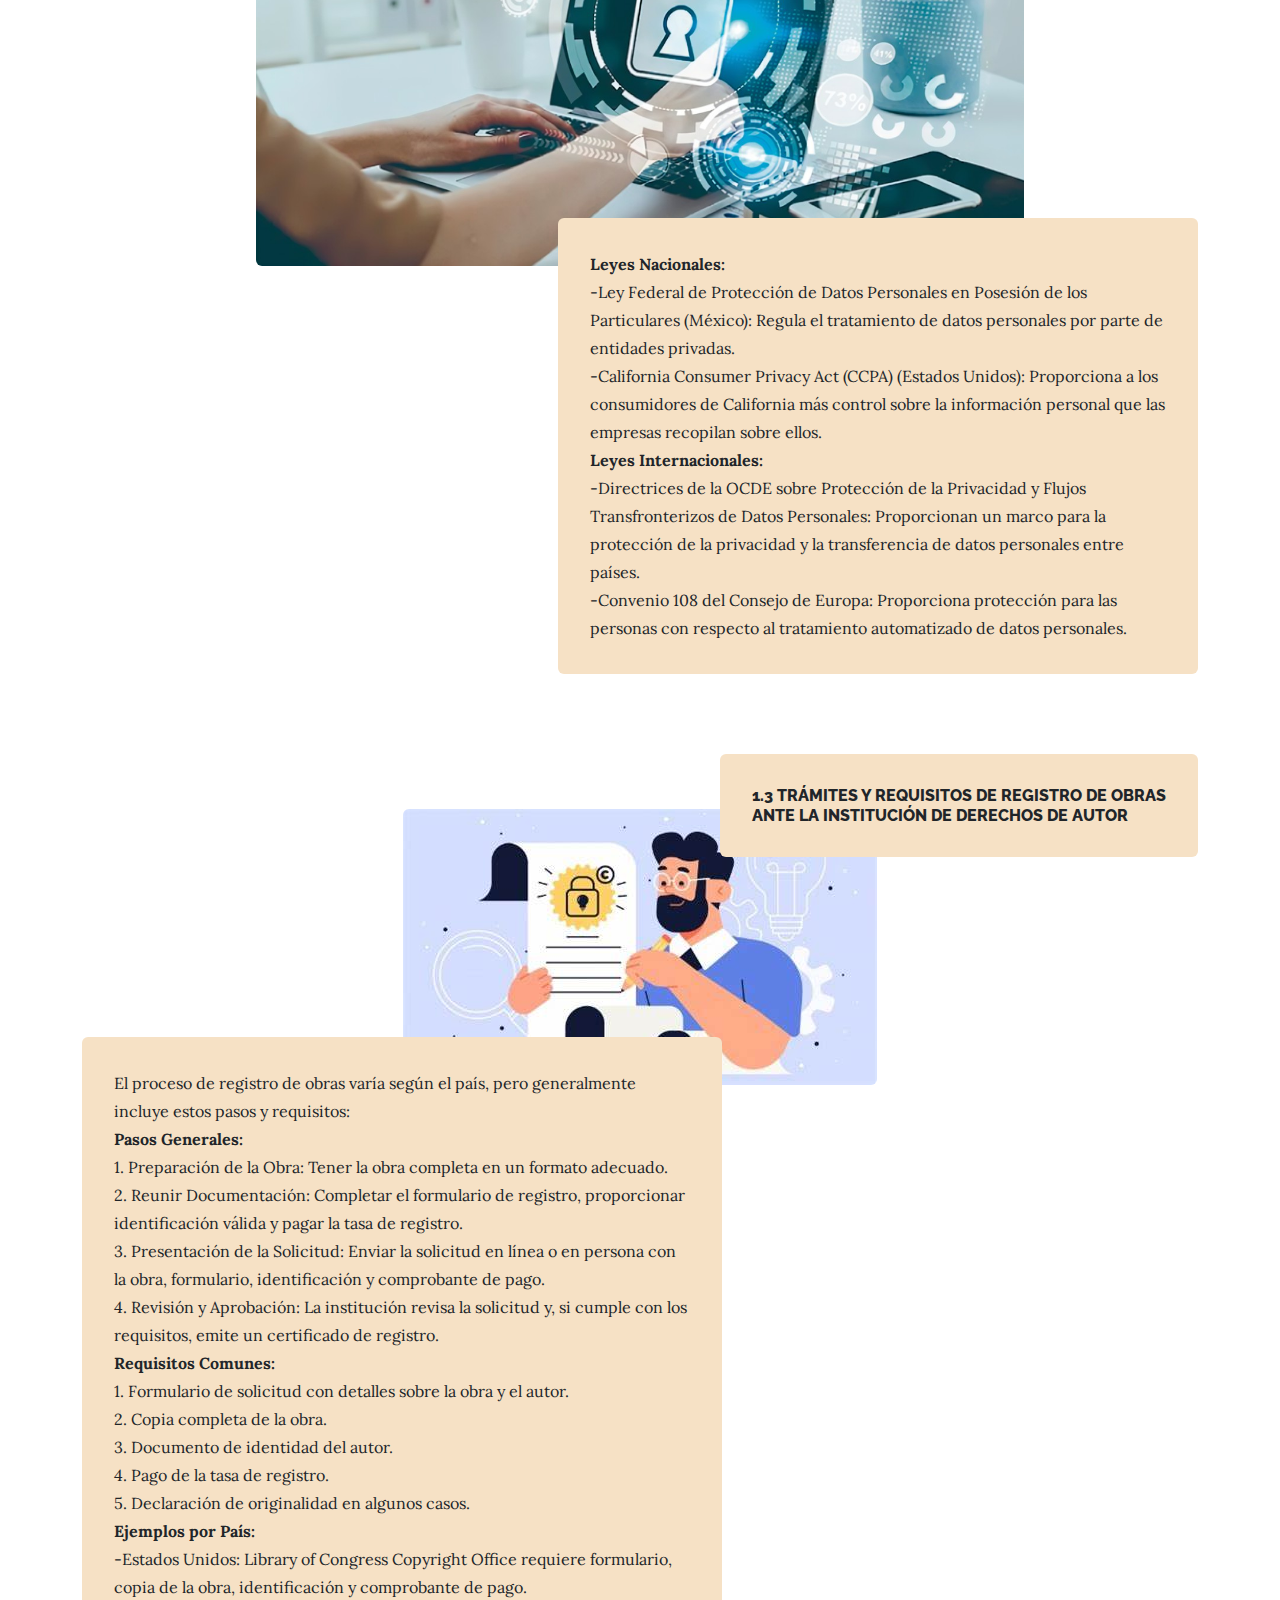
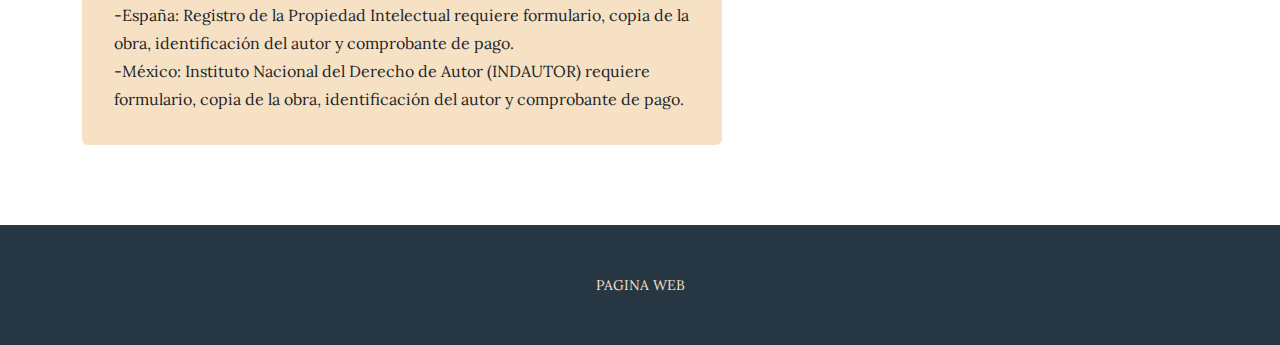
<file: products.html>
<!DOCTYPE html>
<html lang="en">
    <head>
        <meta charset="utf-8" />
        <meta name="viewport" content="width=device-width, initial-scale=1, shrink-to-fit=no" />
        <meta name="description" content="" />
        <meta name="author" content="" />
        <title>PARCIAL III</title>
        <link rel="icon" type="image/x-icon" href="assets/favicon.ico" />
        <!-- Google fonts-->
        <link href="https://fonts.googleapis.com/css?family=Raleway:100,100i,200,200i,300,300i,400,400i,500,500i,600,600i,700,700i,800,800i,900,900i" rel="stylesheet" />
        <link href="https://fonts.googleapis.com/css?family=Lora:400,400i,700,700i" rel="stylesheet" />
        <!-- Core theme CSS (includes Bootstrap)-->
        <link href="css/styles.css" rel="stylesheet" />
    </head>
    <body>
        <header>
            <h1 class="site-heading text-center text-faded d-none d-lg-block">
                <span class="site-heading-upper text-primary mb-3">SITIO WEB </span>
                <span class="site-heading-lower">PARCIAL III</span>
            </h1>
        </header>
        <!-- Navigation-->
        <nav class="navbar navbar-expand-lg navbar-dark py-lg-4" id="mainNav">
            <div class="container">
                <a class="navbar-brand text-uppercase fw-bold d-lg-none" href="index.html">Parcial III Sitio web</a>
                <button class="navbar-toggler" type="button" data-bs-toggle="collapse" data-bs-target="#navbarSupportedContent" aria-controls="navbarSupportedContent" aria-expanded="false" aria-label="Toggle navigation"><span class="navbar-toggler-icon"></span></button>
                <div class="collapse navbar-collapse" id="navbarSupportedContent">
                    <ul class="navbar-nav mx-auto">
                        <li class="nav-item px-lg-4"><a class="nav-link text-uppercase" href="index.html">Inicio</a></li>
                        <li class="nav-item px-lg-4"><a class="nav-link text-uppercase" href="about.html">Legislacion Informatica</a></li>
                        <li class="nav-item px-lg-4"><a class="nav-link text-uppercase" href="products.html">Derechos de Autor</a></li>
                        <li class="nav-item px-lg-4"><a class="nav-link text-uppercase" href="store.html">Avisos de Privacidad</a></li>
                        <li class="nav-item px-lg-4"><a class="nav-link text-uppercase" href="mark.html">Etica Informatica</a></li>
                        <li class="nav-item px-lg-4"><a class="nav-link text-uppercase" href="del.html">Delitos Informaticos</a></li>
                        <li class="nav-item px-lg-4"><a class="nav-link text-uppercase" href="conclu.html">Conclusiones</a></li>
                    </ul>
                </div>
            </div>
        </nav>
        <section class="page-section">
            <div class="container">
                <div class="product-item">
                    <div class="product-item-title d-flex">
                        <div class="bg-faded p-5 d-flex ms-auto rounded">
                            <h2 class="section-heading mb-0">
                                <span class="section-heading-upper">1.2 Leyes Nacionales e Internacionales<br>Aplicables a los Derechos de Autor</span>
                            </h2>
                        </div>
                    </div>
                    <img class="product-item-img mx-auto d-flex rounded img-fluid mb-3 mb-lg-0" src="assets/img/data.jpg" alt="..." />
                    <div class="product-item-description d-flex me-auto">
                        <div class="bg-faded p-5 rounded"><p class="mb-0"><b>Derechos de Autor</b><br>Leyes Nacionales:<br>-Ley Federal de Derechos de Autor (México): Establece los derechos y obligaciones relacionados con la creación, uso y protección de obras literarias y artísticas.<br>
                            -Copyright Act (Estados Unidos): Proporciona protección a los autores de obras originales, incluyendo derechos exclusivos de reproducción, distribución y adaptación.</p>
                            Leyes Internacionales:<br>
                            -Convenio de Berna para la Protección de Obras Literarias y Artísticas: Asegura que los derechos de autor de una obra sean reconocidos en todos los países firmantes.<br>
                            -Tratado de la OMPI sobre Derecho de Autor (WCT): Proporciona protección adicional a los derechos de autor en el entorno digital.</div>
                    </div>
                </div>
            </div>
        </section>
        <section class="page-section">
            <div class="container">
                <div class="product-item">
                    <div class="product-item-title d-flex">
                        <div class="bg-faded p-5 d-flex me-auto rounded">
                            <h2 class="section-heading mb-0">
                                <span class="section-heading-upper">1.2 Privacidad y Protección de Datos</span>
                            </h2>
                        </div>
                    </div>
                    <img class="product-item-img mx-auto d-flex rounded img-fluid mb-3 mb-lg-0" src="assets/img/seguridad.jpg" alt="..." />
                    <div class="product-item-description d-flex ms-auto">
                        <div class="bg-faded p-5 rounded"><p class="mb-0"><b>Leyes Nacionales:</b><br>-Ley Federal de Protección de Datos Personales en Posesión de los Particulares (México): Regula el tratamiento de datos personales por parte de entidades privadas.<br>
                            -California Consumer Privacy Act (CCPA) (Estados Unidos): Proporciona a los consumidores de California más control sobre la información personal que las empresas recopilan sobre ellos.<br>
                            <b>Leyes Internacionales:</b><br>
                            -Directrices de la OCDE sobre Protección de la Privacidad y Flujos Transfronterizos de Datos Personales: Proporcionan un marco para la protección de la privacidad y la transferencia de datos personales entre países.<br>
                            -Convenio 108 del Consejo de Europa: Proporciona protección para las personas con respecto al tratamiento automatizado de datos personales.</p></div>
                    </div>
                </div>
            </div>
        </section>
        <section class="page-section">
            <div class="container">
                <div class="product-item">
                    <div class="product-item-title d-flex">
                        <div class="bg-faded p-5 d-flex ms-auto rounded">
                            <h2 class="section-heading mb-0">
                                <span class="section-heading-upper">1.3 Trámites y Requisitos de Registro de Obras<br>ante la Institución de Derechos de Autor</span>
                            </h2>
                        </div>
                    </div>
                    <img class="product-item-img mx-auto d-flex rounded img-fluid mb-3 mb-lg-0" src="assets/img/tramite.jpg" alt="..." />
                    <div class="product-item-description d-flex me-auto">
                        <div class="bg-faded p-5 rounded"><p class="mb-0">El proceso de registro de obras varía según el país, pero generalmente incluye estos pasos y requisitos:<br>
                            <b>Pasos Generales:</b><br>                           
                            1. Preparación de la Obra: Tener la obra completa en un formato adecuado.<br>
                            2. Reunir Documentación: Completar el formulario de registro, proporcionar identificación válida y pagar la tasa de registro.<br>
                            3. Presentación de la Solicitud: Enviar la solicitud en línea o en persona con la obra, formulario, identificación y comprobante de pago.<br>
                            4. Revisión y Aprobación: La institución revisa la solicitud y, si cumple con los requisitos, emite un certificado de registro.<br>
                            <b>Requisitos Comunes:</b><br>                           
                            1. Formulario de solicitud con detalles sobre la obra y el autor.<br>
                            2. Copia completa de la obra.<br>
                            3. Documento de identidad del autor.<br>
                            4. Pago de la tasa de registro.<br>
                            5. Declaración de originalidad en algunos casos.<br>
                            <b>Ejemplos por País:</b><br>                           
                            -Estados Unidos: Library of Congress Copyright Office requiere formulario, copia de la obra, identificación y comprobante de pago.<br>
                            -España: Registro de la Propiedad Intelectual requiere formulario, copia de la obra, identificación del autor y comprobante de pago.<br>
                            -México: Instituto Nacional del Derecho de Autor (INDAUTOR) requiere formulario, copia de la obra, identificación del autor y comprobante de pago.</p></div>
                    </div>
                </div>
            </div>
        </section>
        <footer class="footer text-faded text-center py-5">
            <div class="container"><p class="m-0 small">PAGINA WEB</p></div>
        </footer>
        <!-- Bootstrap core JS-->
        <script src="https://cdn.jsdelivr.net/npm/bootstrap@5.2.3/dist/js/bootstrap.bundle.min.js"></script>
        <!-- Core theme JS-->
        <script src="js/scripts.js"></script>
    </body>
</html>
</file>
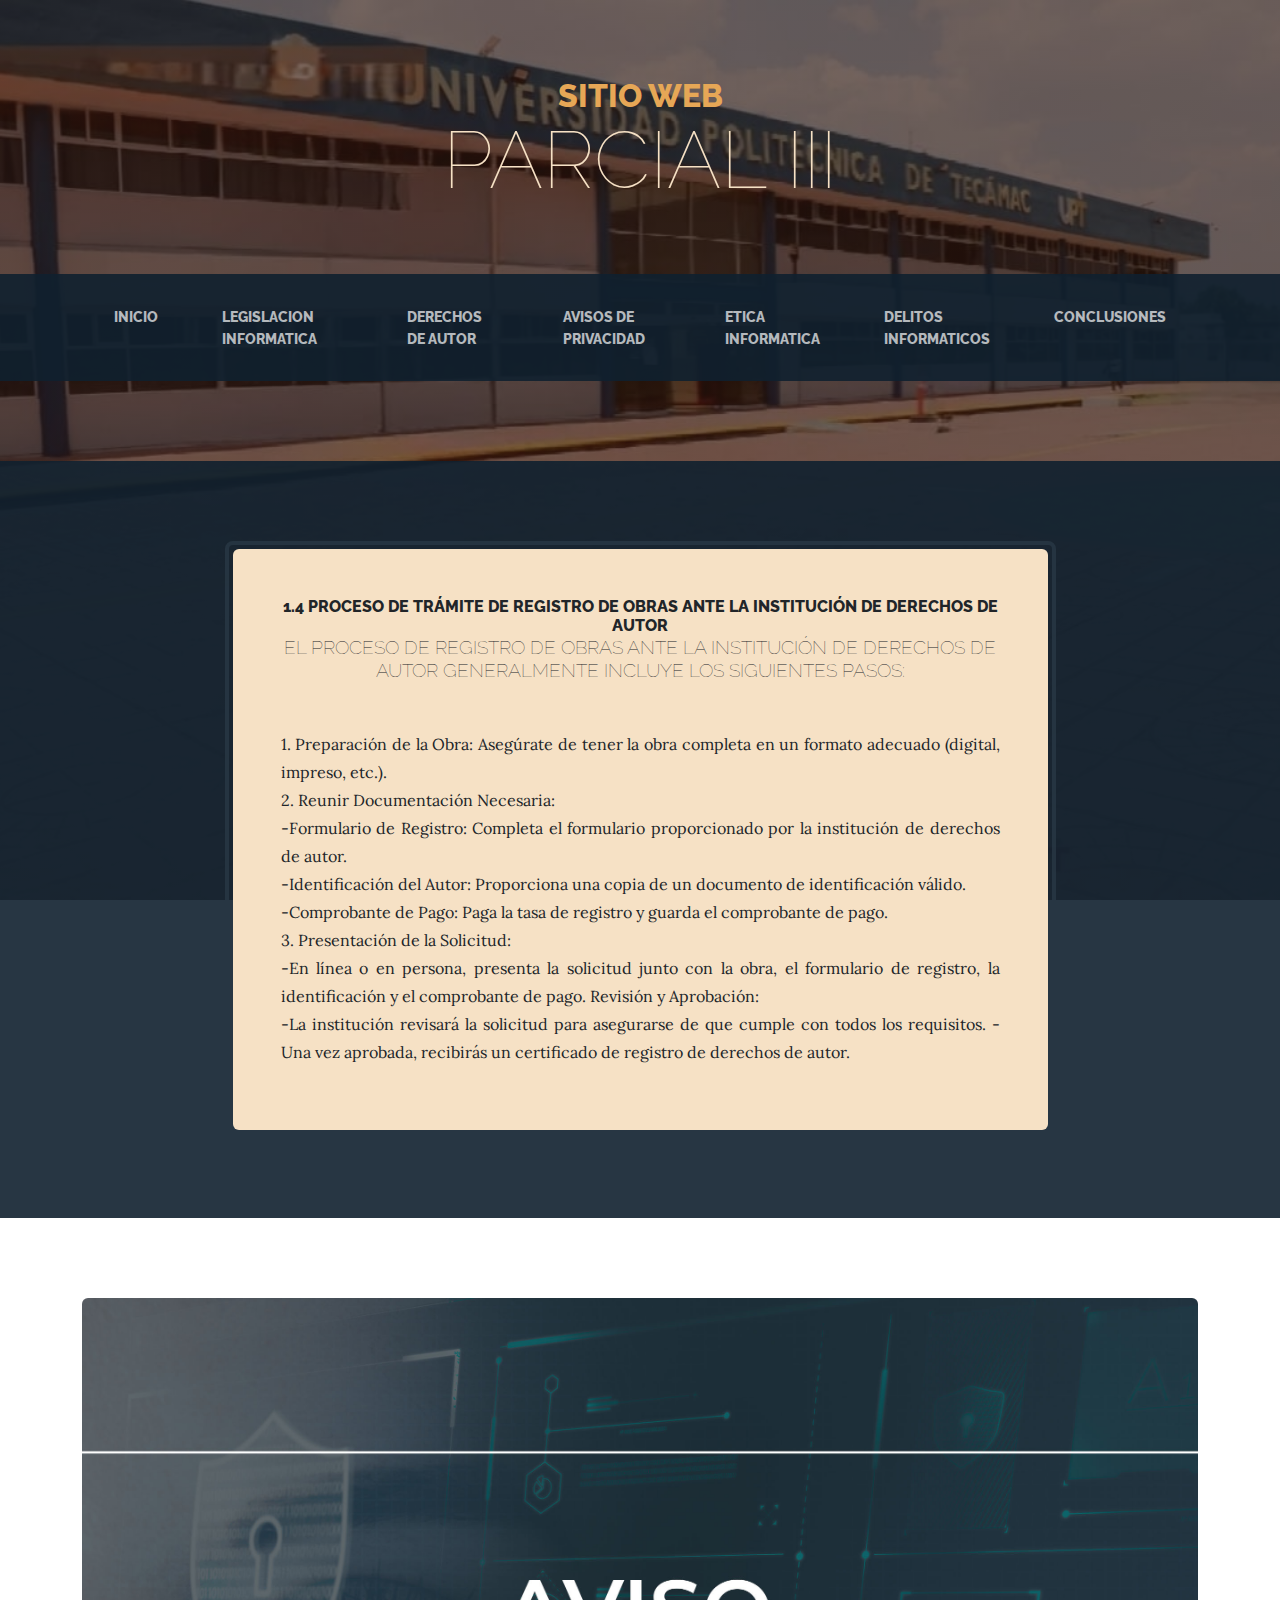
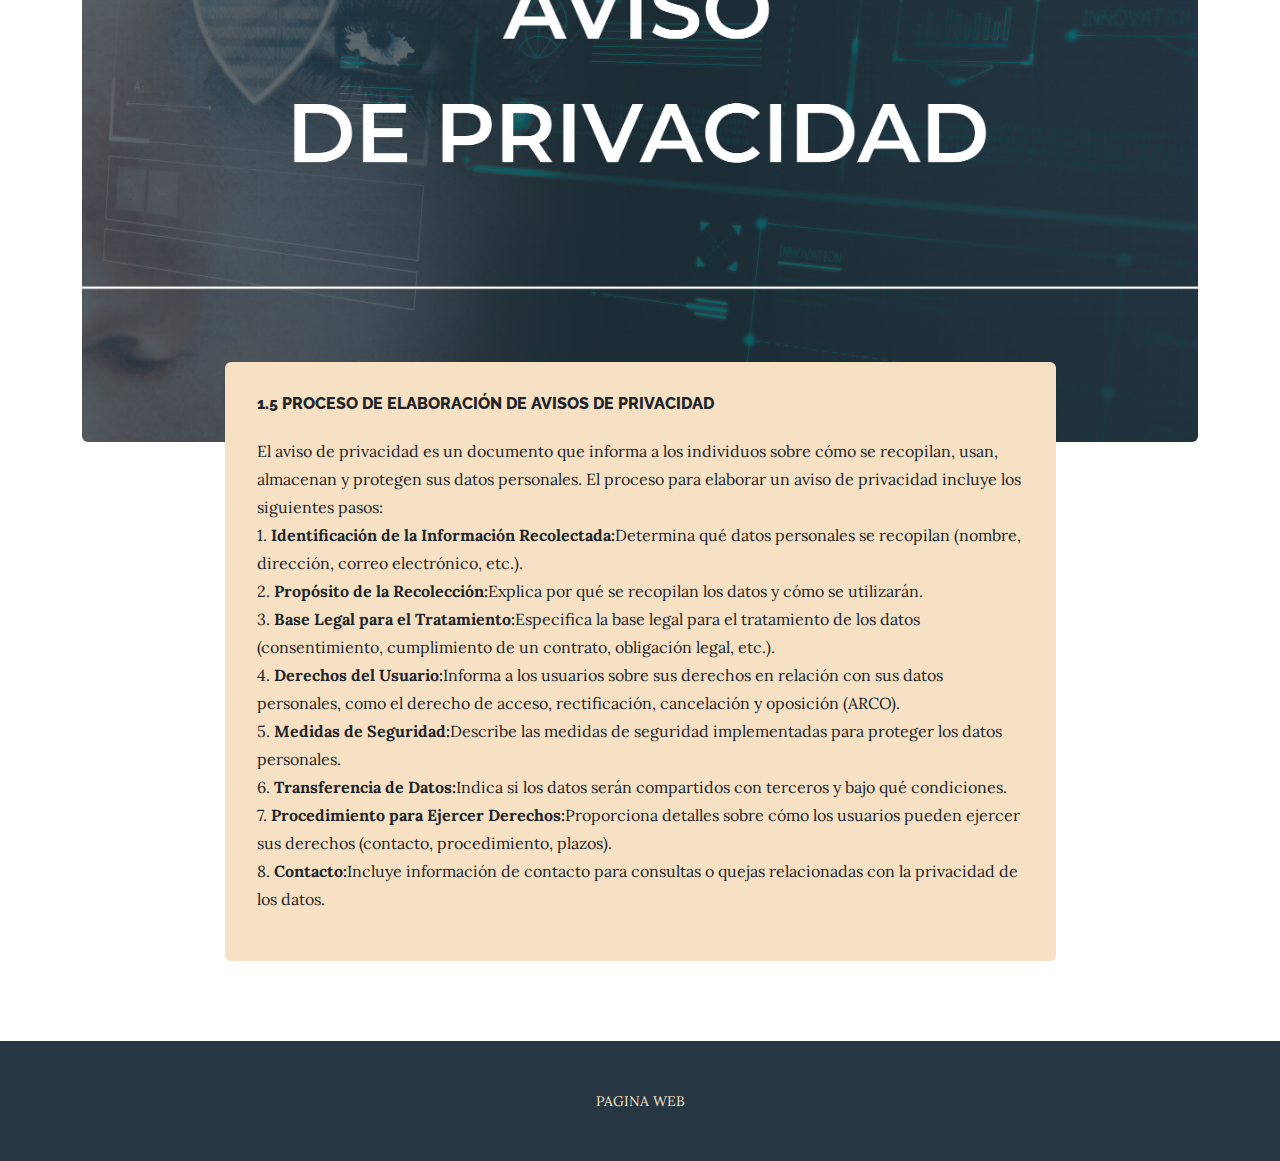
<file: store.html>
<!DOCTYPE html>
<html lang="en">
    <head>
        <meta charset="utf-8" />
        <meta name="viewport" content="width=device-width, initial-scale=1, shrink-to-fit=no" />
        <meta name="description" content="" />
        <meta name="author" content="" />
        <title>PARCIAL III</title>
        <link rel="icon" type="image/x-icon" href="assets/favicon.ico" />
        <!-- Google fonts-->
        <link href="https://fonts.googleapis.com/css?family=Raleway:100,100i,200,200i,300,300i,400,400i,500,500i,600,600i,700,700i,800,800i,900,900i" rel="stylesheet" />
        <link href="https://fonts.googleapis.com/css?family=Lora:400,400i,700,700i" rel="stylesheet" />
        <!-- Core theme CSS (includes Bootstrap)-->
        <link href="css/styles.css" rel="stylesheet" />
    </head>
    <body>
        <header>
            <h1 class="site-heading text-center text-faded d-none d-lg-block">
                <span class="site-heading-upper text-primary mb-3">SITIO WEB </span>
                <span class="site-heading-lower">PARCIAL III</span>
            </h1>
        </header>
        <!-- Navigation-->
        <nav class="navbar navbar-expand-lg navbar-dark py-lg-4" id="mainNav">
            <div class="container">
                <a class="navbar-brand text-uppercase fw-bold d-lg-none" href="index.html">Parcial III Sitio web</a>
                <button class="navbar-toggler" type="button" data-bs-toggle="collapse" data-bs-target="#navbarSupportedContent" aria-controls="navbarSupportedContent" aria-expanded="false" aria-label="Toggle navigation"><span class="navbar-toggler-icon"></span></button>
                <div class="collapse navbar-collapse" id="navbarSupportedContent">
                    <ul class="navbar-nav mx-auto">
                        <li class="nav-item px-lg-4"><a class="nav-link text-uppercase" href="index.html">Inicio</a></li>
                        <li class="nav-item px-lg-4"><a class="nav-link text-uppercase" href="about.html">Legislacion Informatica</a></li>
                        <li class="nav-item px-lg-4"><a class="nav-link text-uppercase" href="products.html">Derechos de Autor</a></li>
                        <li class="nav-item px-lg-4"><a class="nav-link text-uppercase" href="store.html">Avisos de Privacidad</a></li>
                        <li class="nav-item px-lg-4"><a class="nav-link text-uppercase" href="mark.html">Etica Informatica</a></li>
                        <li class="nav-item px-lg-4"><a class="nav-link text-uppercase" href="del.html">Delitos Informaticos</a></li>
                        <li class="nav-item px-lg-4"><a class="nav-link text-uppercase" href="conclu.html">Conclusiones</a></li>
                    </ul>
                </div>
            </div>
        </nav>
        <section class="page-section cta">
            <div class="container">
                <div class="row">
                    <div class="col-xl-9 mx-auto">
                        <div class="cta-inner bg-faded text-center rounded">
                            <h2 class="section-heading mb-5">
                                <span class="section-heading-upper">1.4 Proceso de Trámite de Registro de Obras ante la Institución de Derechos de Autor</span>
                                <span class="section-heading-lower">El proceso de registro de obras ante la institución de derechos de autor generalmente incluye los siguientes pasos:</span>
                            </h2>
                            <p class="justified-text">
                                1. Preparación de la Obra: Asegúrate de tener la obra completa en un formato adecuado (digital, impreso, etc.).<br>
                                2. Reunir Documentación Necesaria:<br>
                                -Formulario de Registro: Completa el formulario proporcionado por la institución de derechos de autor.<br>
                                -Identificación del Autor: Proporciona una copia de un documento de identificación válido.<br>
                                -Comprobante de Pago: Paga la tasa de registro y guarda el comprobante de pago.<br>
                               3. Presentación de la Solicitud:<br>
                                -En línea o en persona, presenta la solicitud junto con la obra, el formulario de registro, la identificación y el comprobante de pago.
                                Revisión y Aprobación:<br>
                                -La institución revisará la solicitud para asegurarse de que cumple con todos los requisitos.
                                -Una vez aprobada, recibirás un certificado de registro de derechos de autor.
                            </p>
                        </div>
                    </div>
                </div>
            </div>
        </section>
        <section class="page-section about-heading">
            <div class="container">
                <img class="img-fluid rounded about-heading-img mb-3 mb-lg-0" src="assets/img/Aviso.jpg" alt="..." />
                <div class="about-heading-content">
                    <div class="row">
                        <div class="col-xl-9 col-lg-10 mx-auto">
                            <div class="bg-faded rounded p-5">
                                <h2 class="section-heading mb-4">
                                    <span class="section-heading-upper">1.5 Proceso de Elaboración de Avisos de Privacidad</span>
                                </h2>
                                <p>El aviso de privacidad es un documento que informa a los individuos sobre cómo se recopilan, usan, almacenan y protegen sus datos personales. El proceso para elaborar un aviso de privacidad incluye los siguientes pasos:<br>
                                    1. <strong>Identificación de la Información Recolectada:</strong>Determina qué datos personales se recopilan (nombre, dirección, correo electrónico, etc.).<br>
                                    2. <strong>Propósito de la Recolección:</strong>Explica por qué se recopilan los datos y cómo se utilizarán.<br>
                                    3. <strong>Base Legal para el Tratamiento:</strong>Especifica la base legal para el tratamiento de los datos (consentimiento, cumplimiento de un contrato, obligación legal, etc.).<br>
                                    4. <strong>Derechos del Usuario:</strong>Informa a los usuarios sobre sus derechos en relación con sus datos personales, como el derecho de acceso, rectificación, cancelación y oposición (ARCO).<br>
                                    5. <strong>Medidas de Seguridad:</strong>Describe las medidas de seguridad implementadas para proteger los datos personales.<br>
                                    6. <strong>Transferencia de Datos:</strong>Indica si los datos serán compartidos con terceros y bajo qué condiciones.<br>
                                    7. <strong>Procedimiento para Ejercer Derechos:</strong>Proporciona detalles sobre cómo los usuarios pueden ejercer sus derechos (contacto, procedimiento, plazos).<br>
                                    8. <strong>Contacto:</strong>Incluye información de contacto para consultas o quejas relacionadas con la privacidad de los datos.<br></p>
                            </div>
                        </div>
                    </div>
                </div>
            </div>
        </section>
        <footer class="footer text-faded text-center py-5">
            <div class="container"><p class="m-0 small">PAGINA WEB</p></div>
        </footer>
        <!-- Bootstrap core JS-->
        <script src="https://cdn.jsdelivr.net/npm/bootstrap@5.2.3/dist/js/bootstrap.bundle.min.js"></script>
        <!-- Core theme JS-->
        <script src="js/scripts.js"></script>
    </body>
</html>
</file>
